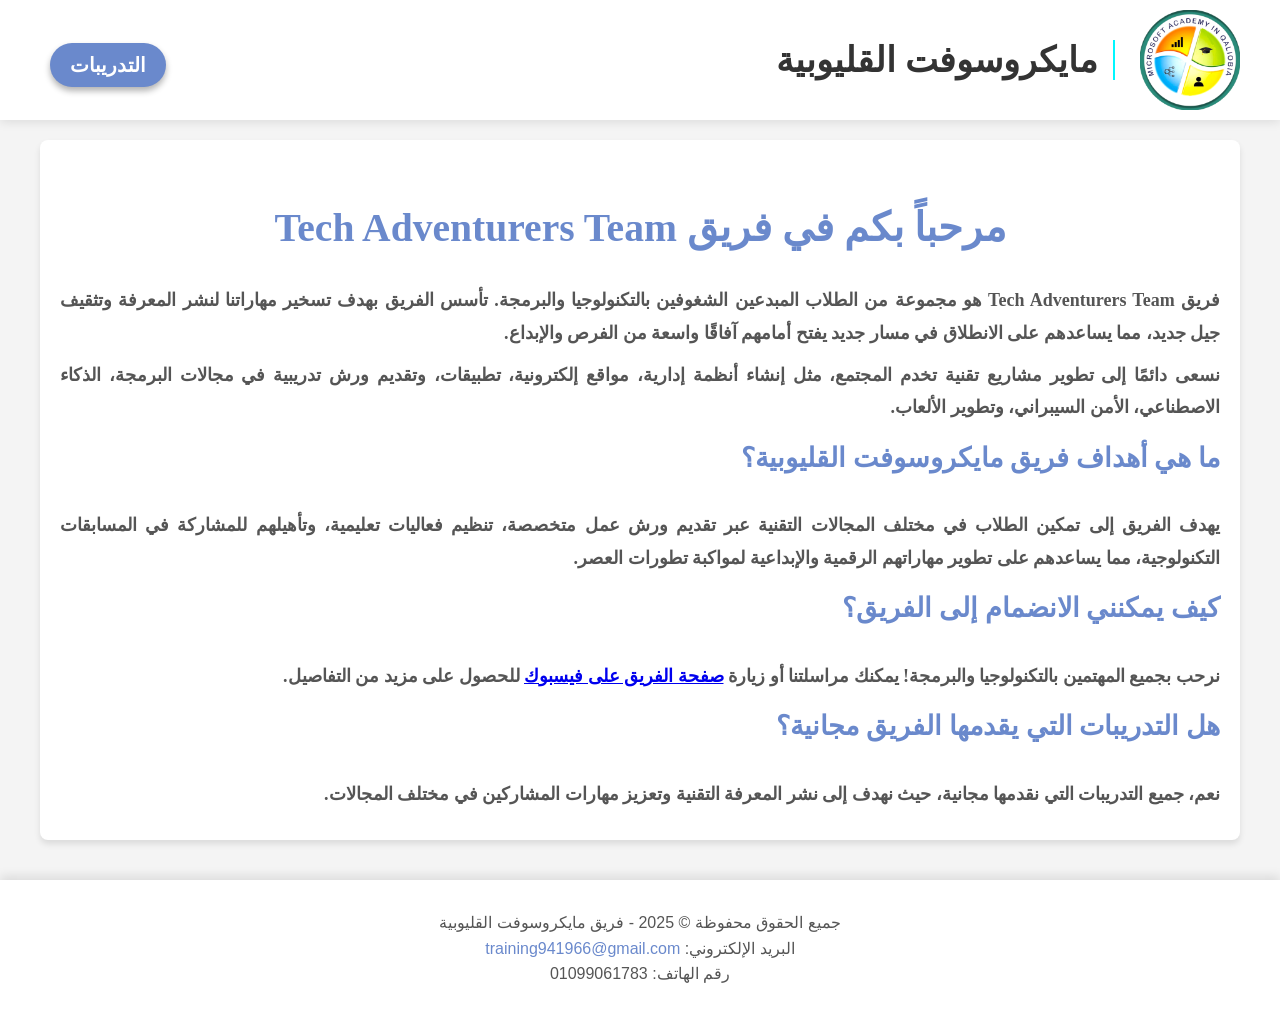
<file: Index.html>
<!DOCTYPE html>
<html lang="ar" dir="rtl">
<head>
    <meta charset="UTF-8">
    <meta name="viewport" content="width=device-width, initial-scale=1.0">
    <title>فريق مايكروسوفت القليوبية</title>
    <link rel="stylesheet" href="about_team.css">
</head>
<body>
    <header>
        <div class="container">
            <nav>
                <div class="logo-title">
                    <img src="logo.png" alt="شعار الفريق">
                    <p>مايكروسوفت القليوبية</p>
                </div>
                <ul>
                    <li><a href="workshop.html">التدريبات</a></li>    
                </ul>
            </nav>
        </div>
    </header>

    <main>
        <section id="about">
            <div class="container">
                <div class="about fade-in">
                    <h2>مرحباً بكم في فريق Tech Adventurers Team</h2>
                    <p>
                        فريق Tech Adventurers Team هو مجموعة من الطلاب المبدعين الشغوفين بالتكنولوجيا والبرمجة. تأسس الفريق بهدف تسخير مهاراتنا لنشر المعرفة وتثقيف جيل جديد، مما يساعدهم على الانطلاق في مسار جديد يفتح أمامهم آفاقًا واسعة من الفرص والإبداع.
                    </p>
                    <p>
                        نسعى دائمًا إلى تطوير مشاريع تقنية تخدم المجتمع، مثل إنشاء أنظمة إدارية، مواقع إلكترونية، تطبيقات، وتقديم ورش تدريبية في مجالات البرمجة، الذكاء الاصطناعي، الأمن السيبراني، وتطوير الألعاب.
                    </p>

                    <div class="faq fade-in">
                        <h3>ما هي أهداف فريق مايكروسوفت القليوبية؟</h3>
                        <p>
                            يهدف الفريق إلى تمكين الطلاب في مختلف المجالات التقنية عبر تقديم ورش عمل متخصصة، تنظيم فعاليات تعليمية، وتأهيلهم للمشاركة في المسابقات التكنولوجية، مما يساعدهم على تطوير مهاراتهم الرقمية والإبداعية لمواكبة تطورات العصر.
                        </p>
                    </div>

                    <div class="faq fade-in">
                        <h3>كيف يمكنني الانضمام إلى الفريق؟</h3>
                        <p>
                            نرحب بجميع المهتمين بالتكنولوجيا والبرمجة! يمكنك مراسلتنا أو زيارة 
                            <a href="https://www.facebook.com/twt.kalyiubia.9/" target="_blank">صفحة الفريق على فيسبوك</a> 
                            للحصول على مزيد من التفاصيل.
                        </p>
                    </div>

                    <div class="faq fade-in">
                        <h3>هل التدريبات التي يقدمها الفريق مجانية؟</h3>
                        <p>
                            نعم، جميع التدريبات التي نقدمها مجانية، حيث نهدف إلى نشر المعرفة التقنية وتعزيز مهارات المشاركين في مختلف المجالات.
                        </p>
                    </div>
                </div>
            </div>
        </section>
    </main>

    <footer>
        <p>جميع الحقوق محفوظة &copy; 2025 - فريق مايكروسوفت القليوبية</p>
        <p>البريد الإلكتروني: <a href="mailto:training941966@gmail.com">training941966@gmail.com</a></p>
        <p>رقم الهاتف: 01099061783</p>
    </footer>

    <script>
        document.addEventListener("DOMContentLoaded", function () {
            const fadeElements = document.querySelectorAll('.fade-in');

            const isInViewport = (element) => {
                const rect = element.getBoundingClientRect();
                return (
                    rect.top >= 0 &&
                    rect.left >= 0 &&
                    rect.bottom <= (window.innerHeight || document.documentElement.clientHeight) &&
                    rect.right <= (window.innerWidth || document.documentElement.clientWidth)
                );
            };

            const handleScroll = () => {
                fadeElements.forEach((element) => {
                    if (isInViewport(element)) {
                        element.classList.add('fade-in-visible');
                    }
                });
            };

            window.addEventListener('scroll', handleScroll);
            handleScroll();
        });
    </script>
</body>
</html>
</file>
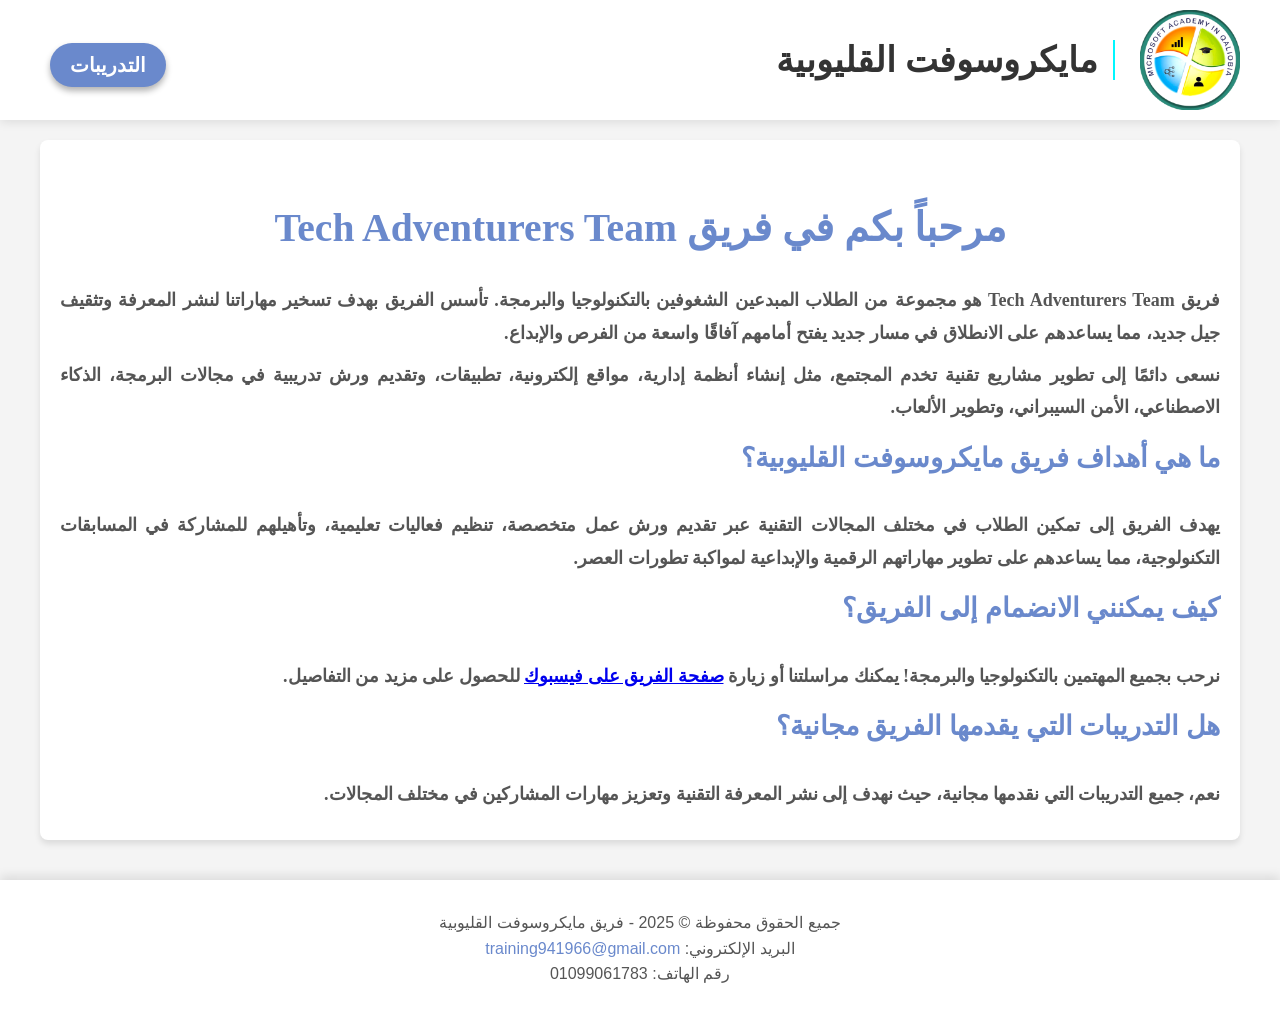
<file: index.html>
<!DOCTYPE html>
<html lang="ar" dir="rtl">
<head>
    <meta charset="UTF-8">
    <meta name="viewport" content="width=device-width, initial-scale=1.0">
    <title>فريق مايكروسوفت القليوبية</title>
    <link rel="stylesheet" href="about_team.css">
</head>
<body>
    <header>
        <div class="container">
            <nav>
                <div class="logo-title">
                    <img src="logo.png" alt="شعار الفريق">
                    <p>مايكروسوفت القليوبية</p>
                </div>
                <ul>
                    <li><a href="workshop.html">التدريبات</a></li>    
                </ul>
            </nav>
        </div>
    </header>

    <main>
        <section id="about">
            <div class="container">
                <div class="about fade-in">
                    <h2>مرحباً بكم في فريق Tech Adventurers Team</h2>
                    <p>
                        فريق Tech Adventurers Team هو مجموعة من الطلاب المبدعين الشغوفين بالتكنولوجيا والبرمجة. تأسس الفريق بهدف تسخير مهاراتنا لنشر المعرفة وتثقيف جيل جديد، مما يساعدهم على الانطلاق في مسار جديد يفتح أمامهم آفاقًا واسعة من الفرص والإبداع.
                    </p>
                    <p>
                        نسعى دائمًا إلى تطوير مشاريع تقنية تخدم المجتمع، مثل إنشاء أنظمة إدارية، مواقع إلكترونية، تطبيقات، وتقديم ورش تدريبية في مجالات البرمجة، الذكاء الاصطناعي، الأمن السيبراني، وتطوير الألعاب.
                    </p>

                    <div class="faq fade-in">
                        <h3>ما هي أهداف فريق مايكروسوفت القليوبية؟</h3>
                        <p>
                            يهدف الفريق إلى تمكين الطلاب في مختلف المجالات التقنية عبر تقديم ورش عمل متخصصة، تنظيم فعاليات تعليمية، وتأهيلهم للمشاركة في المسابقات التكنولوجية، مما يساعدهم على تطوير مهاراتهم الرقمية والإبداعية لمواكبة تطورات العصر.
                        </p>
                    </div>

                    <div class="faq fade-in">
                        <h3>كيف يمكنني الانضمام إلى الفريق؟</h3>
                        <p>
                            نرحب بجميع المهتمين بالتكنولوجيا والبرمجة! يمكنك مراسلتنا أو زيارة 
                            <a href="https://www.facebook.com/twt.kalyiubia.9/" target="_blank">صفحة الفريق على فيسبوك</a> 
                            للحصول على مزيد من التفاصيل.
                        </p>
                    </div>

                    <div class="faq fade-in">
                        <h3>هل التدريبات التي يقدمها الفريق مجانية؟</h3>
                        <p>
                            نعم، جميع التدريبات التي نقدمها مجانية، حيث نهدف إلى نشر المعرفة التقنية وتعزيز مهارات المشاركين في مختلف المجالات.
                        </p>
                    </div>
                </div>
            </div>
        </section>
    </main>

    <footer>
        <p>جميع الحقوق محفوظة &copy; 2025 - فريق مايكروسوفت القليوبية</p>
        <p>البريد الإلكتروني: <a href="mailto:training941966@gmail.com">training941966@gmail.com</a></p>
        <p>رقم الهاتف: 01099061783</p>
    </footer>

    <script>
        document.addEventListener("DOMContentLoaded", function () {
            const fadeElements = document.querySelectorAll('.fade-in');

            const isInViewport = (element) => {
                const rect = element.getBoundingClientRect();
                return (
                    rect.top >= 0 &&
                    rect.left >= 0 &&
                    rect.bottom <= (window.innerHeight || document.documentElement.clientHeight) &&
                    rect.right <= (window.innerWidth || document.documentElement.clientWidth)
                );
            };

            const handleScroll = () => {
                fadeElements.forEach((element) => {
                    if (isInViewport(element)) {
                        element.classList.add('fade-in-visible');
                    }
                });
            };

            window.addEventListener('scroll', handleScroll);
            handleScroll();
        });
    </script>
</body>
</html>
</file>
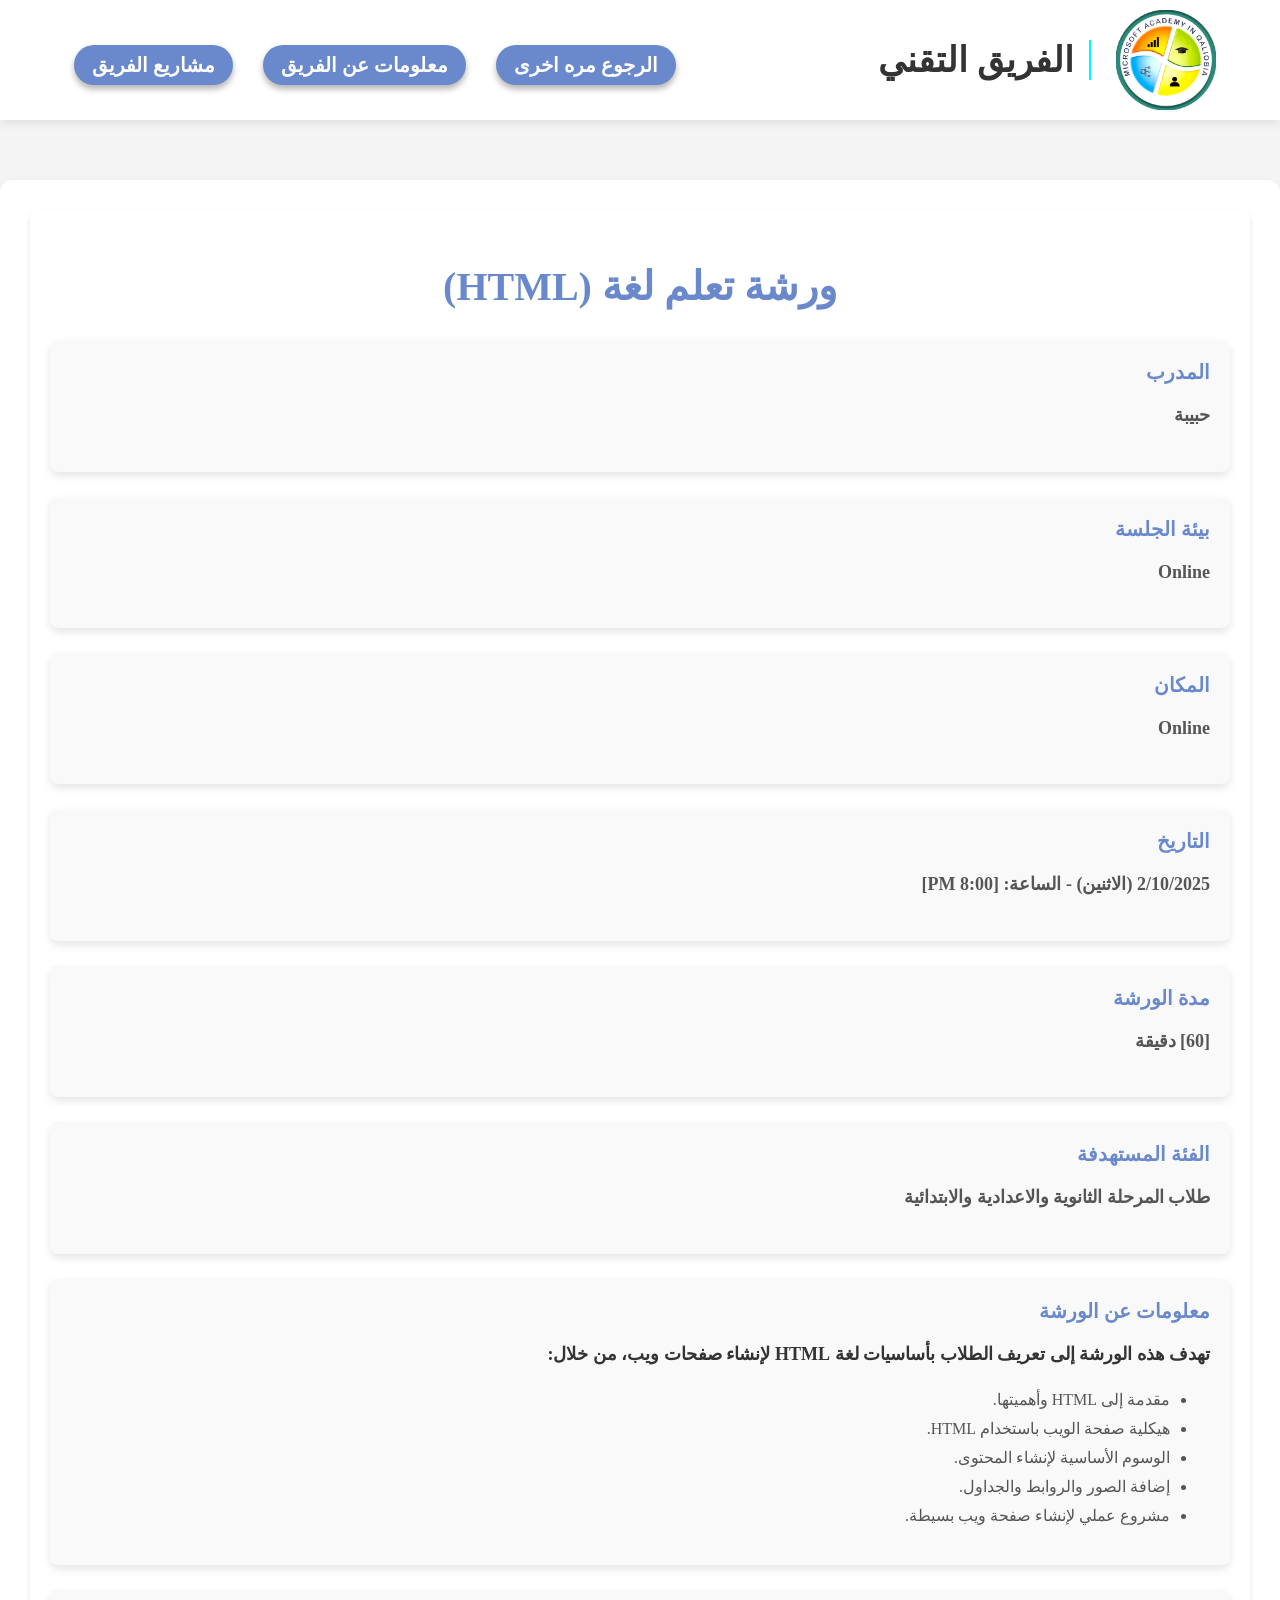
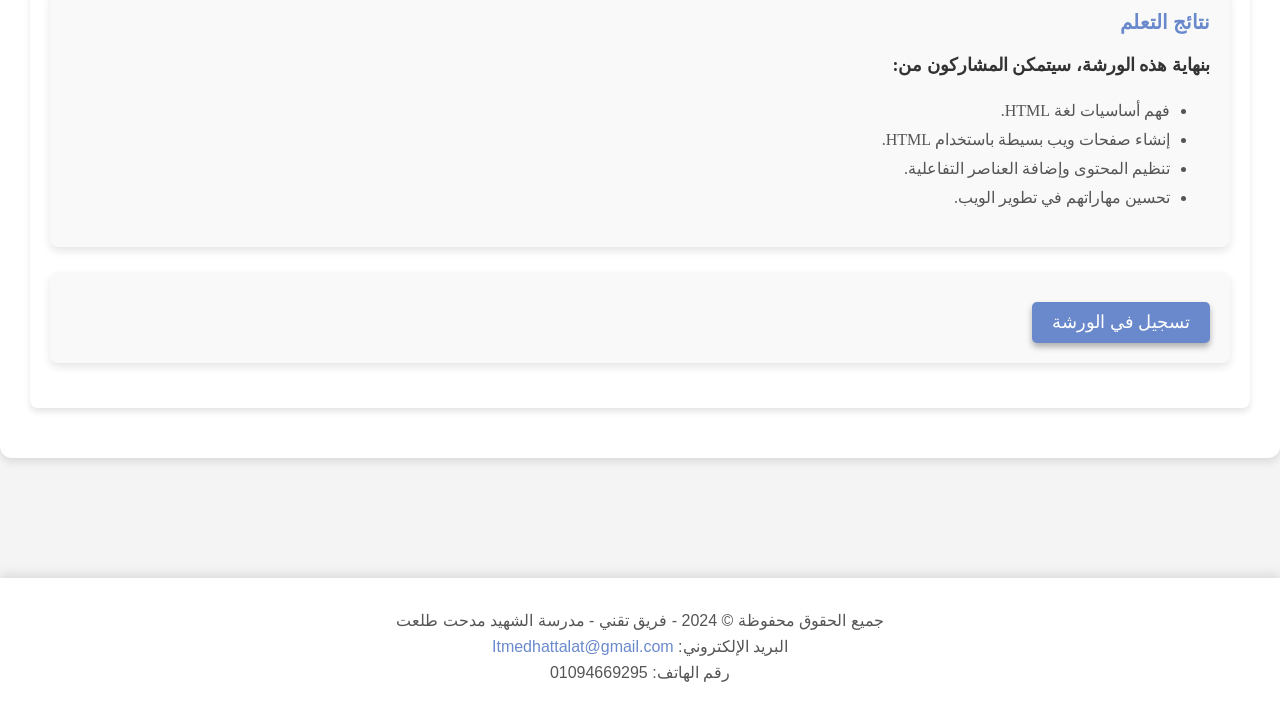
<file: about_5.html>
<!DOCTYPE html>
<html lang="ar" dir="rtl">
<head>
    <meta charset="UTF-8">
    <meta name="viewport" content="width=device-width, initial-scale=1.0">
    <title>ورشة الذكاء الاصطناعي - مدرسة الشهيد مدحت طلعت</title>
    <link rel="stylesheet" href="about_workshop.css">
</head>
<body>
<!-- header -->
<header>
    <div class="container">
        <nav>
            <div class="logo-title">
                <img src="logo.png" alt="logo">
                <p>الفريق التقني</p>
            </div>
            <ul>
                <li><a href="https://itmedhat.github.io/team/index.html">الرجوع مره اخرى</a></li>
                <li><a href="about_team.html">معلومات عن الفريق</a></li>
                <li><a href="team_projects.html">مشاريع الفريق</a></li>
            </ul>
        </nav>
    </div>
</header>

    <!-- Main Content -->
  <main>
    <!-- Section: HTML Workshop Details -->
    <section id="workshops">
        <div class="workshop">
            <h2>ورشة تعلم لغة (HTML)</h2>
            
            <!-- Trainer Information -->
            <div class="workshop-info">
                <h3>المدرب</h3>
                <p>حبيبة</p>
            </div>

            <!-- Session Environment -->
            <div class="workshop-info">
                <h3>بيئة الجلسة</h3>
                <p>Online</p>
            </div>

            <!-- Location -->
            <div class="workshop-info">
                <h3>المكان</h3>
                <p>Online</p>
            </div>

            <!-- Date -->
            <div class="workshop-info">
                <h3>التاريخ</h3>
                <p>2/10/2025 (الاثنين) - الساعة: [8:00 PM]</p>
            </div>

            <div class="workshop-info">
                <h3>مدة الورشة</h3>
                <p>[60] دقيقة</p>
            </div>

            <!-- Target Audience -->
            <div class="workshop-info">
                <h3>الفئة المستهدفة</h3>
                <p>طلاب المرحلة الثانوية والاعدادية والابتدائية</p>
            </div>

            <!-- Workshop Description -->
            <div class="workshop-info">
                <h3>معلومات عن الورشة</h3>
                <p>
                    <strong>تهدف هذه الورشة إلى تعريف الطلاب بأساسيات لغة HTML لإنشاء صفحات ويب، من خلال:</strong>
                    <ul>
                        <li>مقدمة إلى HTML وأهميتها.</li>
                        <li>هيكلية صفحة الويب باستخدام HTML.</li>
                        <li>الوسوم الأساسية لإنشاء المحتوى.</li>
                        <li>إضافة الصور والروابط والجداول.</li>
                        <li>مشروع عملي لإنشاء صفحة ويب بسيطة.</li>
                    </ul>
                </p>
            </div>

            <!-- Learning Outcomes -->
            <div class="workshop-info">
                <h3>نتائج التعلم</h3>
                <p>
                    <strong>بنهاية هذه الورشة، سيتمكن المشاركون من:</strong>
                    <ul>
                        <li>فهم أساسيات لغة HTML.</li>
                        <li>إنشاء صفحات ويب بسيطة باستخدام HTML.</li>
                        <li>تنظيم المحتوى وإضافة العناصر التفاعلية.</li>
                        <li>تحسين مهاراتهم في تطوير الويب.</li>
                    </ul>
                </p>
            </div>

            <!-- Registration Button -->
            <div class="workshop-info">
                    <a href="https://forms.gle/NKEgLzwaogyEU4257" class="btn">تسجيل في الورشة</a>
            </div>
        </div>
    </section>
</main>

    <!-- Footer -->
<footer>
        <p>جميع الحقوق محفوظة &copy; 2024 - فريق تقني - مدرسة الشهيد مدحت طلعت</p>
        <p>البريد الإلكتروني: <a href="mailto:Itmedhattalat@gmail.com">Itmedhattalat@gmail.com</a></p>
        <p>رقم الهاتف: 01094669295</p>
</footer>
        <script>
                document.addEventListener('DOMContentLoaded', function () {
            const hamburger = document.querySelector('.hamburger');
            const navUl = document.querySelector('nav ul');

            hamburger.addEventListener('click', function () {
                navUl.classList.toggle('active');
            });
        });

        document.addEventListener("DOMContentLoaded", function () {
    // Select all elements with the class 'fade-in'
    const fadeElements = document.querySelectorAll('.fade-in');

    // Function to check if an element is in the viewport
    const isInViewport = (element) => {
        const rect = element.getBoundingClientRect();
        return (
            rect.top >= 0 &&
            rect.left >= 0 &&
            rect.bottom <= (window.innerHeight || document.documentElement.clientHeight) &&
            rect.right <= (window.innerWidth || document.documentElement.clientWidth)
        );
    };

            // Function to handle scroll events
            const handleScroll = () => {
                fadeElements.forEach((element) => {
                    if (isInViewport(element)) {
                        element.classList.add('fade-in-visible');
                    }
                });
            };

            // Add scroll event listener
            window.addEventListener('scroll', handleScroll);

            // Trigger the check on page load
            handleScroll();
        });
    </script>
</body>
</html>
</file>
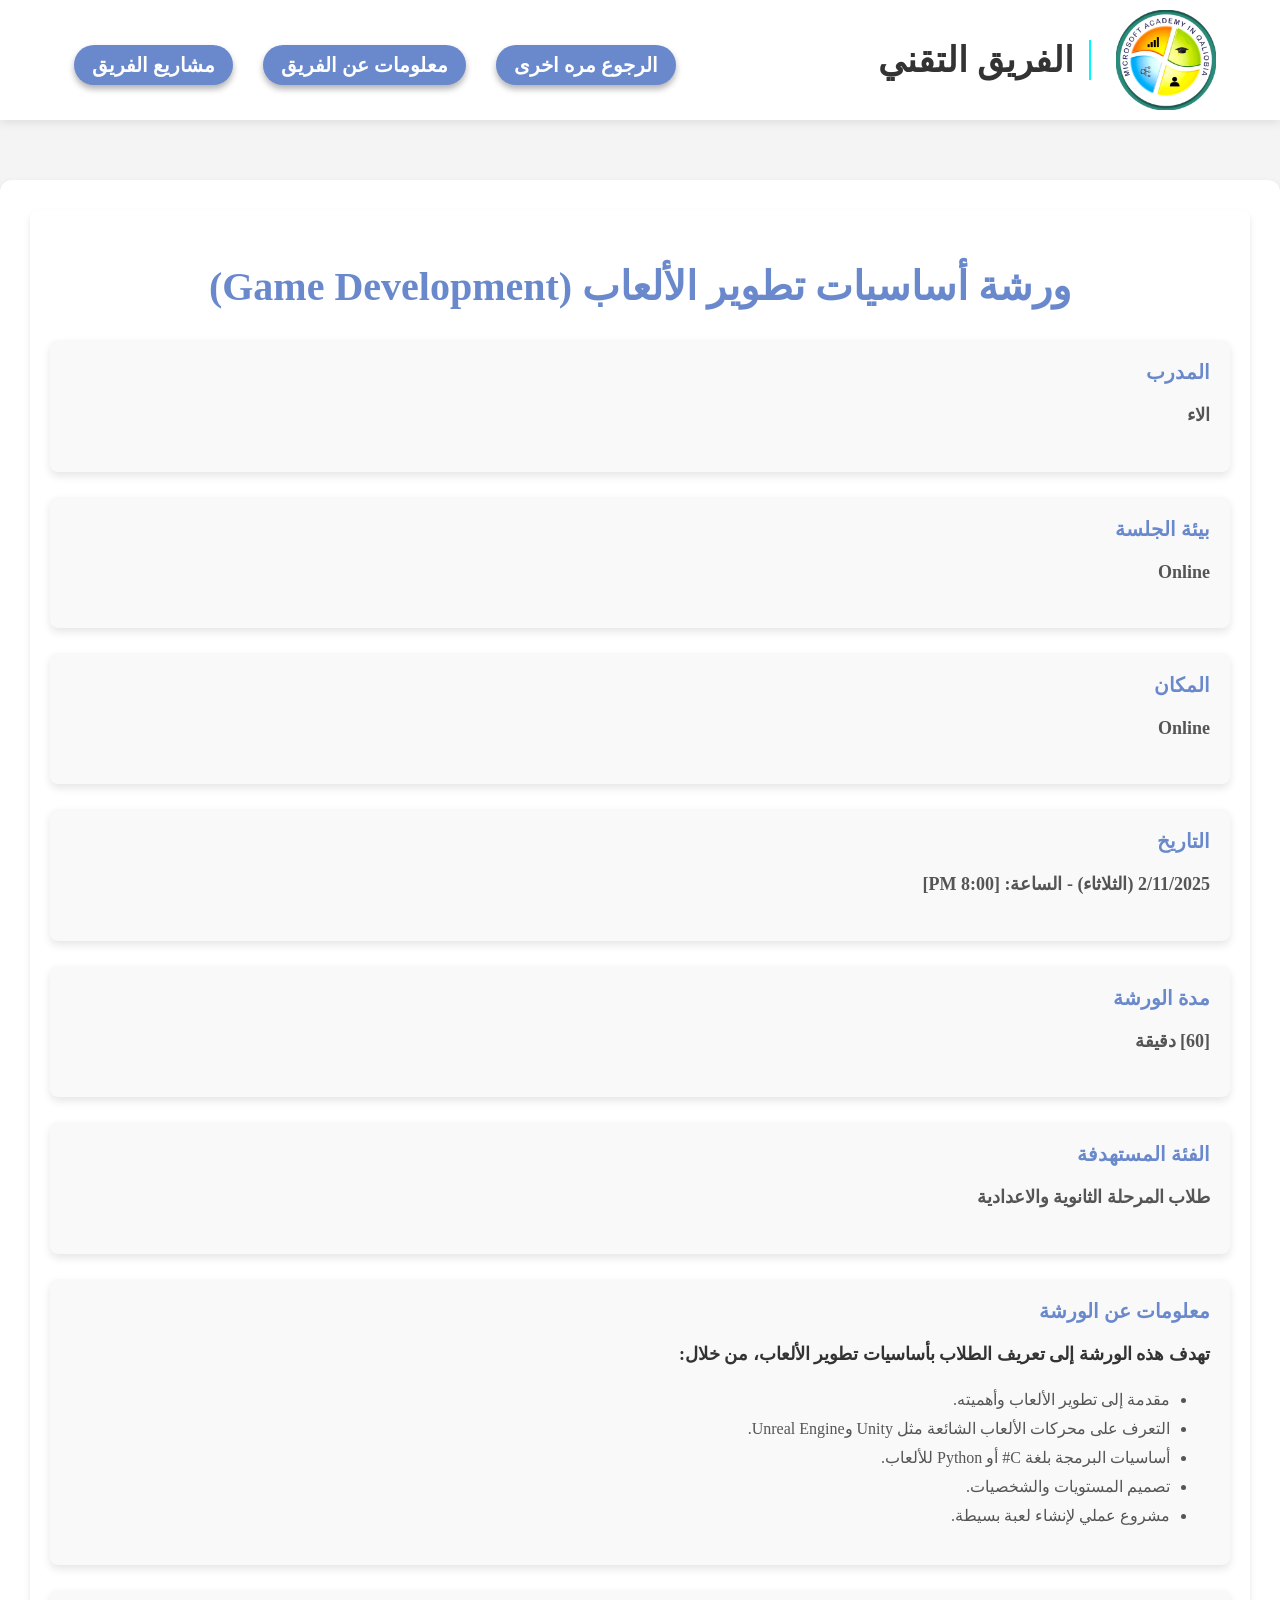
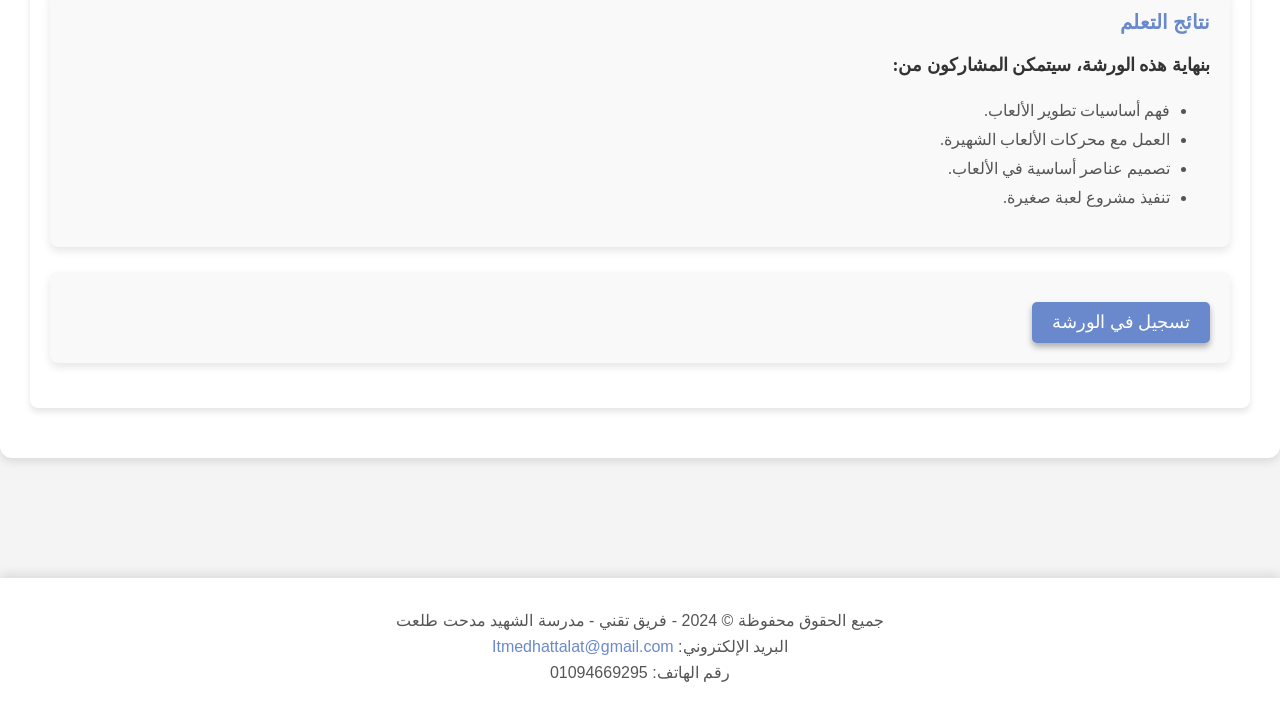
<file: about_6.html>
<!DOCTYPE html>
<html lang="ar" dir="rtl">
<head>
    <meta charset="UTF-8">
    <meta name="viewport" content="width=device-width, initial-scale=1.0">
    <title>ورشة الذكاء الاصطناعي - مدرسة الشهيد مدحت طلعت</title>
    <link rel="stylesheet" href="about_workshop.css">
</head>
<body>
<!-- header -->
<header>
    <div class="container">
        <nav>
            <div class="logo-title">
                <img src="logo.png" alt="logo">
                <p>الفريق التقني</p>
            </div>
            <ul>
                <li><a href="https://itmedhat.github.io/team/index.html">الرجوع مره اخرى</a></li>
                <li><a href="about_team.html">معلومات عن الفريق</a></li>
                <li><a href="team_projects.html">مشاريع الفريق</a></li>
            </ul>
        </nav>
    </div>
</header>

    <!-- Main Content -->
<main>
    <!-- Section: Game Development Workshop Details -->
    <section id="workshops">
        <div class="workshop">
            <h2>ورشة أساسيات تطوير الألعاب (Game Development)</h2>
            
            <!-- Trainer Information -->
            <div class="workshop-info">
                <h3>المدرب</h3>
                <p>الاء</p>
            </div>

            <!-- Session Environment -->
            <div class="workshop-info">
                <h3>بيئة الجلسة</h3>
                <p>Online</p>
            </div>

            <!-- Location -->
            <div class="workshop-info">
                <h3>المكان</h3>
                <p>Online</p>
            </div>

            <!-- Date -->
            <div class="workshop-info">
                <h3>التاريخ</h3>
                <p>2/11/2025 (الثلاثاء) - الساعة: [8:00 PM]</p>
            </div>

            <div class="workshop-info">
                <h3>مدة الورشة</h3>
                <p>[60] دقيقة</p>
            </div>

            <!-- Target Audience -->
            <div class="workshop-info">
                <h3>الفئة المستهدفة</h3>
                <p>طلاب المرحلة الثانوية والاعدادية</p>
            </div>

            <!-- Workshop Description -->
            <div class="workshop-info">
                <h3>معلومات عن الورشة</h3>
                <p>
                    <strong>تهدف هذه الورشة إلى تعريف الطلاب بأساسيات تطوير الألعاب، من خلال:</strong>
                    <ul>
                        <li>مقدمة إلى تطوير الألعاب وأهميته.</li>
                        <li>التعرف على محركات الألعاب الشائعة مثل Unity وUnreal Engine.</li>
                        <li>أساسيات البرمجة بلغة C# أو Python للألعاب.</li>
                        <li>تصميم المستويات والشخصيات.</li>
                        <li>مشروع عملي لإنشاء لعبة بسيطة.</li>
                    </ul>
                </p>
            </div>

            <!-- Learning Outcomes -->
            <div class="workshop-info">
                <h3>نتائج التعلم</h3>
                <p>
                    <strong>بنهاية هذه الورشة، سيتمكن المشاركون من:</strong>
                    <ul>
                        <li>فهم أساسيات تطوير الألعاب.</li>
                        <li>العمل مع محركات الألعاب الشهيرة.</li>
                        <li>تصميم عناصر أساسية في الألعاب.</li>
                        <li>تنفيذ مشروع لعبة صغيرة.</li>
                    </ul>
                </p>
            </div>

            <!-- Registration Button -->
            <div class="workshop-info">
                    <a href="https://forms.gle/eDWVGt9xHqPcZXEZ9" class="btn">تسجيل في الورشة</a>
            </div>
        </div>
    </section>
</main>


    <!-- Footer -->
<footer>
        <p>جميع الحقوق محفوظة &copy; 2024 - فريق تقني - مدرسة الشهيد مدحت طلعت</p>
        <p>البريد الإلكتروني: <a href="mailto:Itmedhattalat@gmail.com">Itmedhattalat@gmail.com</a></p>
        <p>رقم الهاتف: 01094669295</p>
</footer>
        <script>
                document.addEventListener('DOMContentLoaded', function () {
            const hamburger = document.querySelector('.hamburger');
            const navUl = document.querySelector('nav ul');

            hamburger.addEventListener('click', function () {
                navUl.classList.toggle('active');
            });
        });

        document.addEventListener("DOMContentLoaded", function () {
    // Select all elements with the class 'fade-in'
    const fadeElements = document.querySelectorAll('.fade-in');

    // Function to check if an element is in the viewport
    const isInViewport = (element) => {
        const rect = element.getBoundingClientRect();
        return (
            rect.top >= 0 &&
            rect.left >= 0 &&
            rect.bottom <= (window.innerHeight || document.documentElement.clientHeight) &&
            rect.right <= (window.innerWidth || document.documentElement.clientWidth)
        );
    };

            // Function to handle scroll events
            const handleScroll = () => {
                fadeElements.forEach((element) => {
                    if (isInViewport(element)) {
                        element.classList.add('fade-in-visible');
                    }
                });
            };

            // Add scroll event listener
            window.addEventListener('scroll', handleScroll);

            // Trigger the check on page load
            handleScroll();
        });
    </script>
</body>
</html>
</file>
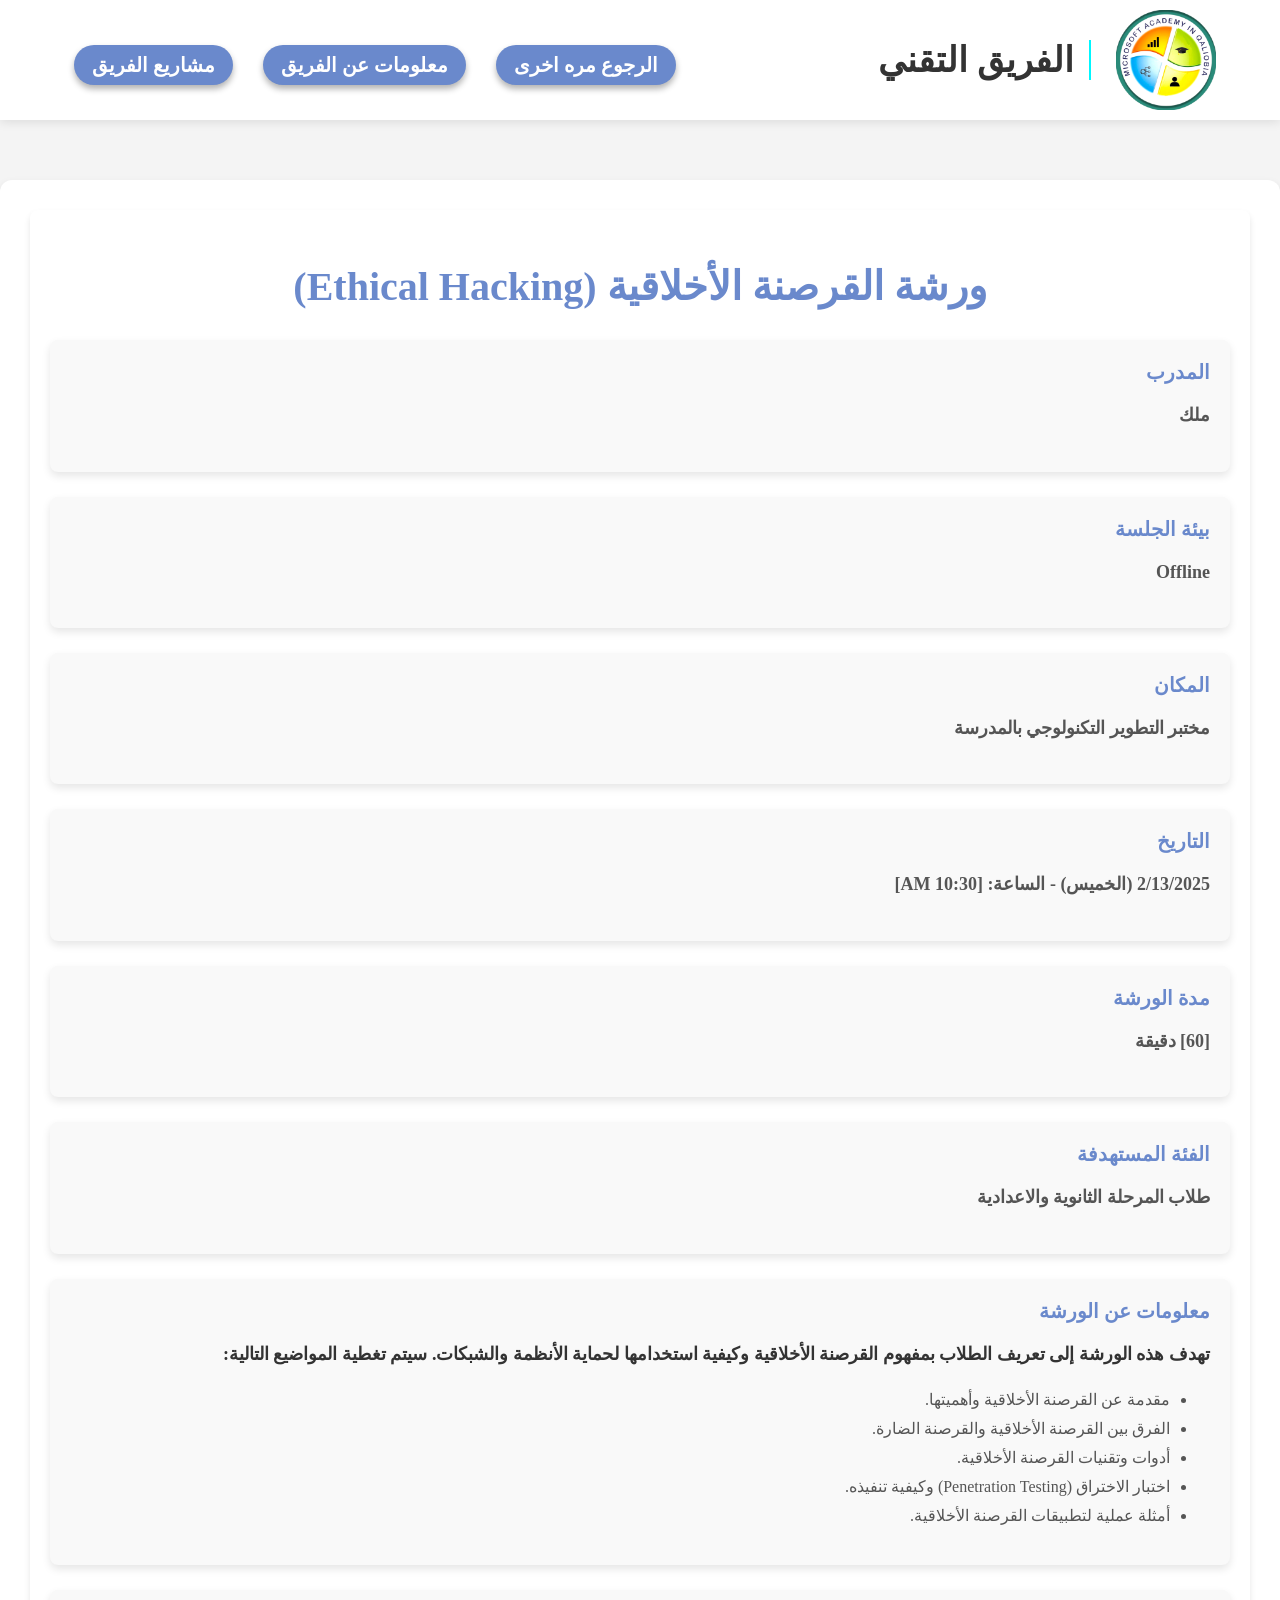
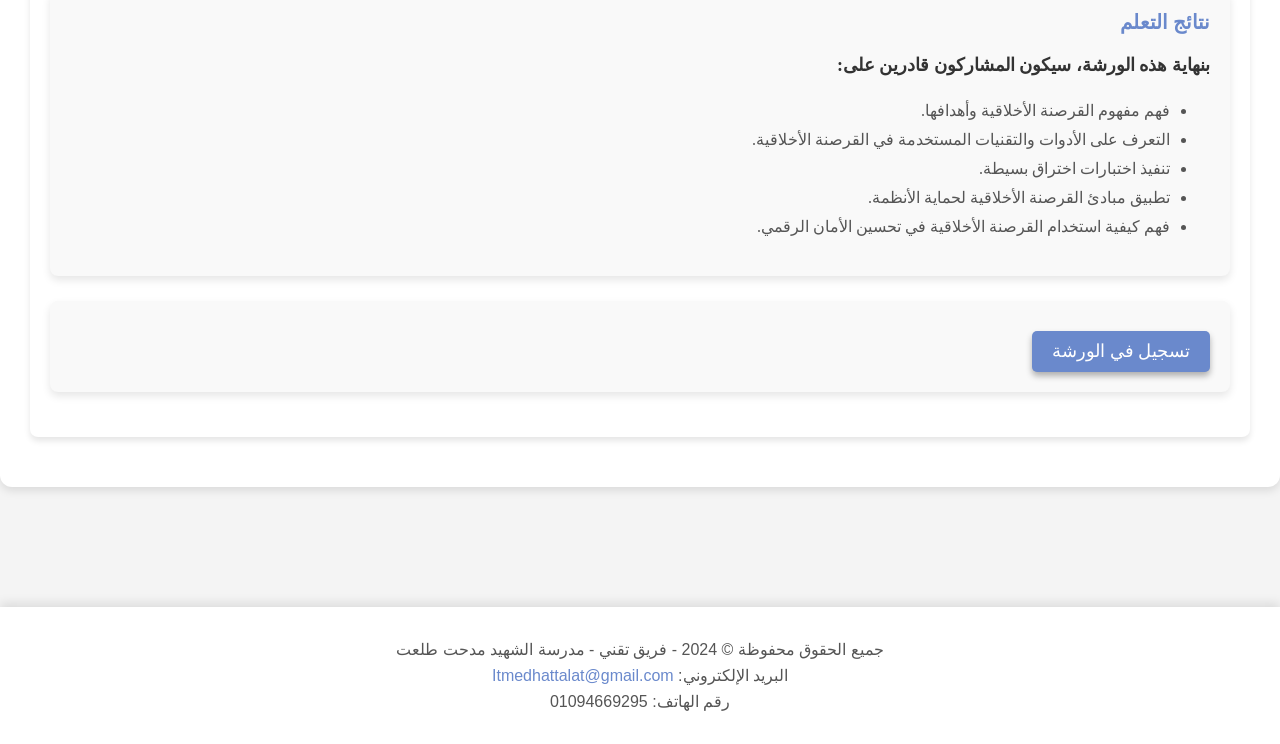
<file: about_8.html>
<!DOCTYPE html>
<html lang="ar" dir="rtl">
<head>
    <meta charset="UTF-8">
    <meta name="viewport" content="width=device-width, initial-scale=1.0">
    <title>ورشة الذكاء الاصطناعي - مدرسة الشهيد مدحت طلعت</title>
    <link rel="stylesheet" href="about_workshop.css">
</head>
<body>
<!-- header -->
<header>
    <div class="container">
        <nav>
            <div class="logo-title">
                <img src="logo.png" alt="logo">
                <p>الفريق التقني</p>
            </div>
            <ul>
                <li><a href="https://itmedhat.github.io/team/index.html">الرجوع مره اخرى</a></li>
                <li><a href="about_team.html">معلومات عن الفريق</a></li>
                <li><a href="team_projects.html">مشاريع الفريق</a></li>
            </ul>
        </nav>
    </div>
</header>

    <!-- Main Content -->
<main>
    <!-- Section: Ethical Hacking Workshop Details -->
    <section id="workshops">
        <div class="workshop">
            <h2>ورشة القرصنة الأخلاقية (Ethical Hacking)</h2>
            
            <!-- Trainer Information -->
            <div class="workshop-info">
                <h3>المدرب</h3>
                <p>ملك</p>
            </div>

            <!-- Workshop Environment -->
            <div class="workshop-info">
                <h3>بيئة الجلسة</h3>
                <p>Offline</p>
            </div>

            <!-- Location -->
            <div class="workshop-info">
                <h3>المكان</h3>
                <p>مختبر التطوير التكنولوجي بالمدرسة</p>
            </div>

            <!-- Date and Duration -->
            <div class="workshop-info">
                <h3>التاريخ</h3>
                <p>2/13/2025 (الخميس) - الساعة: [10:30 AM]</p>
            </div>

            <div class="workshop-info">
                <h3>مدة الورشة</h3>
                <p>[60] دقيقة</p>
            </div>

            <!-- Target Audience -->
            <div class="workshop-info">
                <h3>الفئة المستهدفة</h3>
                <p>طلاب المرحلة الثانوية والاعدادية</p>
            </div>

            <!-- Workshop Description -->
            <div class="workshop-info">
                <h3>معلومات عن الورشة</h3>
                <p>
                    <strong>تهدف هذه الورشة إلى تعريف الطلاب بمفهوم القرصنة الأخلاقية وكيفية استخدامها لحماية الأنظمة والشبكات. سيتم تغطية المواضيع التالية:</strong>
                    <ul>
                        <li>مقدمة عن القرصنة الأخلاقية وأهميتها.</li>
                        <li>الفرق بين القرصنة الأخلاقية والقرصنة الضارة.</li>
                        <li>أدوات وتقنيات القرصنة الأخلاقية.</li>
                        <li>اختبار الاختراق (Penetration Testing) وكيفية تنفيذه.</li>
                        <li>أمثلة عملية لتطبيقات القرصنة الأخلاقية.</li>
                    </ul>
                </p>
            </div>

            <!-- Learning Outcomes -->
            <div class="workshop-info">
                <h3>نتائج التعلم</h3>
                <p>
                    <strong>بنهاية هذه الورشة، سيكون المشاركون قادرين على:</strong>
                    <ul>
                        <li>فهم مفهوم القرصنة الأخلاقية وأهدافها.</li>
                        <li>التعرف على الأدوات والتقنيات المستخدمة في القرصنة الأخلاقية.</li>
                        <li>تنفيذ اختبارات اختراق بسيطة.</li>
                        <li>تطبيق مبادئ القرصنة الأخلاقية لحماية الأنظمة.</li>
                        <li>فهم كيفية استخدام القرصنة الأخلاقية في تحسين الأمان الرقمي.</li>
                    </ul>
                </p>
            </div>

            <!-- Registration Button -->
            <div class="workshop-info">
                <a href="https://forms.gle/qFsce2dQZeTGw2zS7" class="btn">تسجيل في الورشة</a>
            </div>
        </div>
    </section>
</main>

    <!-- Footer -->
<footer>
        <p>جميع الحقوق محفوظة &copy; 2024 - فريق تقني - مدرسة الشهيد مدحت طلعت</p>
        <p>البريد الإلكتروني: <a href="mailto:Itmedhattalat@gmail.com">Itmedhattalat@gmail.com</a></p>
        <p>رقم الهاتف: 01094669295</p>
</footer>
        <script>
                document.addEventListener('DOMContentLoaded', function () {
            const hamburger = document.querySelector('.hamburger');
            const navUl = document.querySelector('nav ul');

            hamburger.addEventListener('click', function () {
                navUl.classList.toggle('active');
            });
        });

        document.addEventListener("DOMContentLoaded", function () {
    // Select all elements with the class 'fade-in'
    const fadeElements = document.querySelectorAll('.fade-in');

    // Function to check if an element is in the viewport
    const isInViewport = (element) => {
        const rect = element.getBoundingClientRect();
        return (
            rect.top >= 0 &&
            rect.left >= 0 &&
            rect.bottom <= (window.innerHeight || document.documentElement.clientHeight) &&
            rect.right <= (window.innerWidth || document.documentElement.clientWidth)
        );
    };

            // Function to handle scroll events
            const handleScroll = () => {
                fadeElements.forEach((element) => {
                    if (isInViewport(element)) {
                        element.classList.add('fade-in-visible');
                    }
                });
            };

            // Add scroll event listener
            window.addEventListener('scroll', handleScroll);

            // Trigger the check on page load
            handleScroll();
        });
    </script>
</body>
</html>
</file>
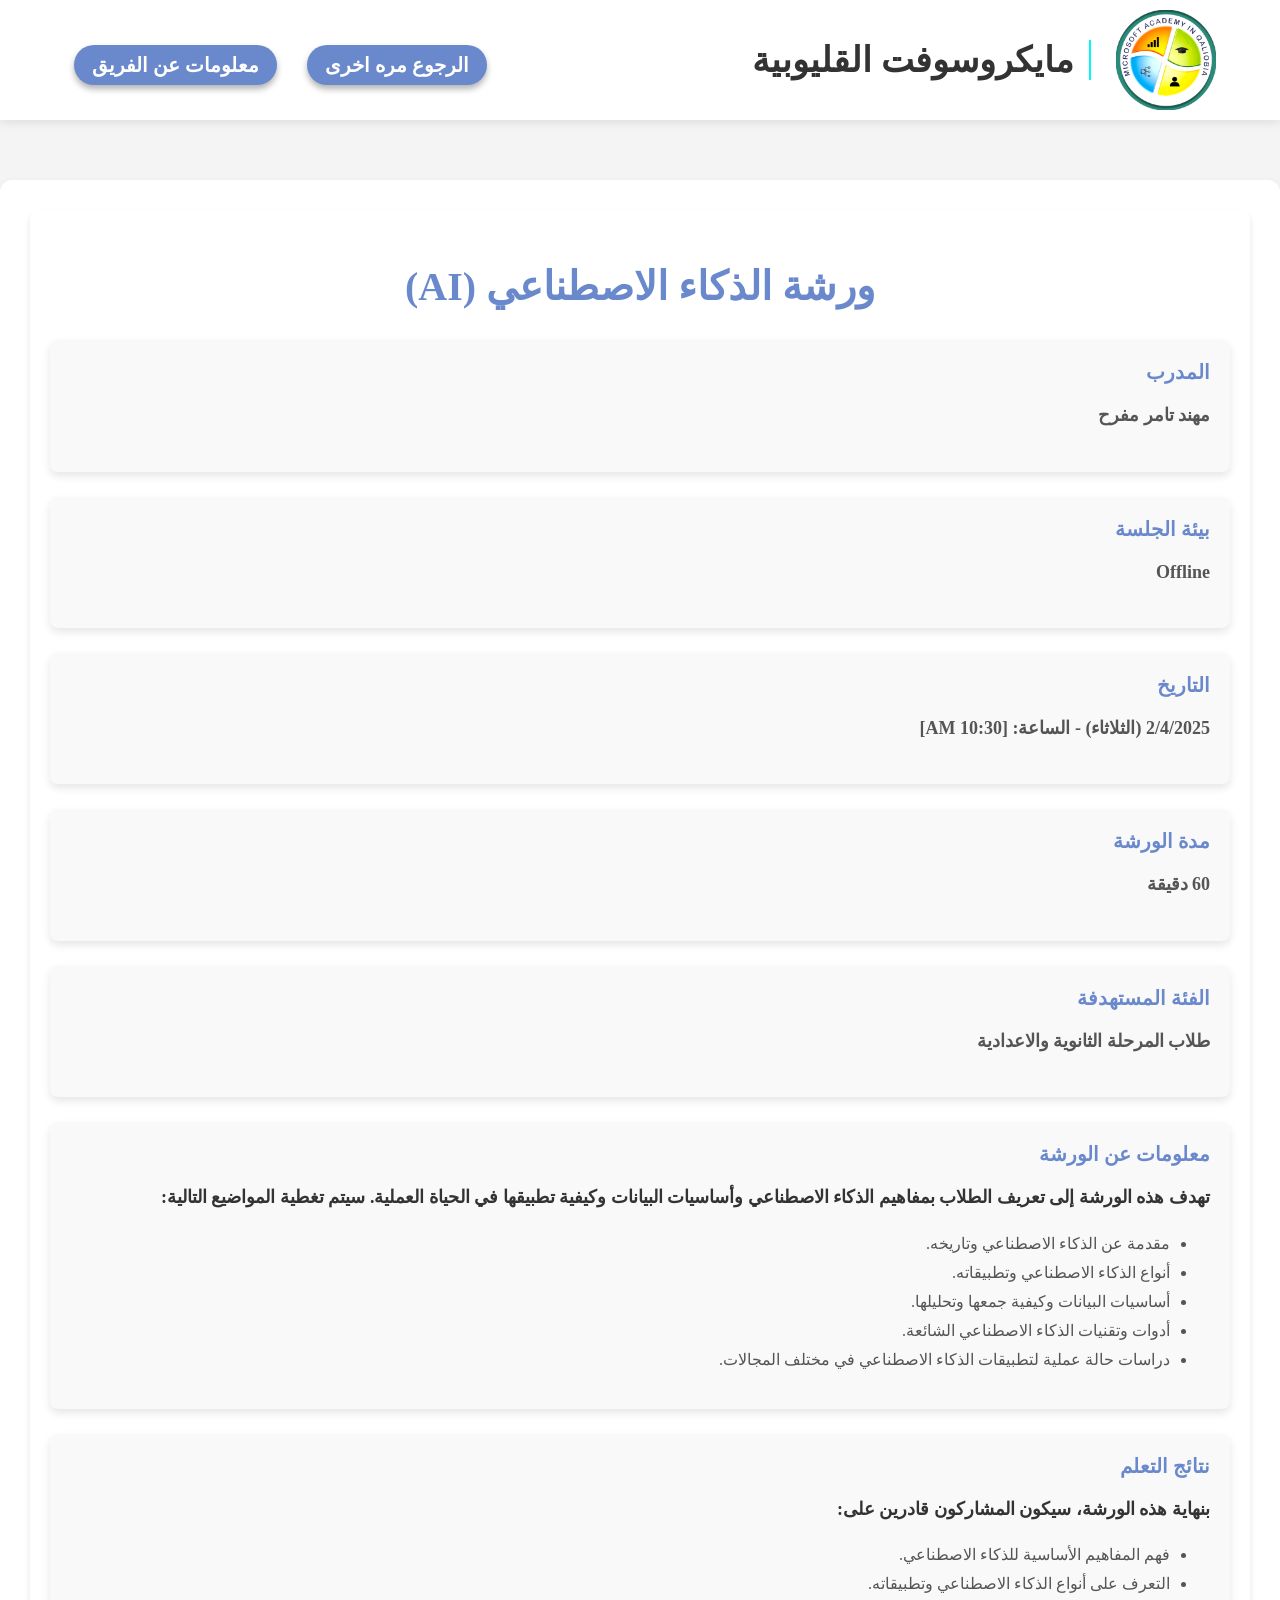
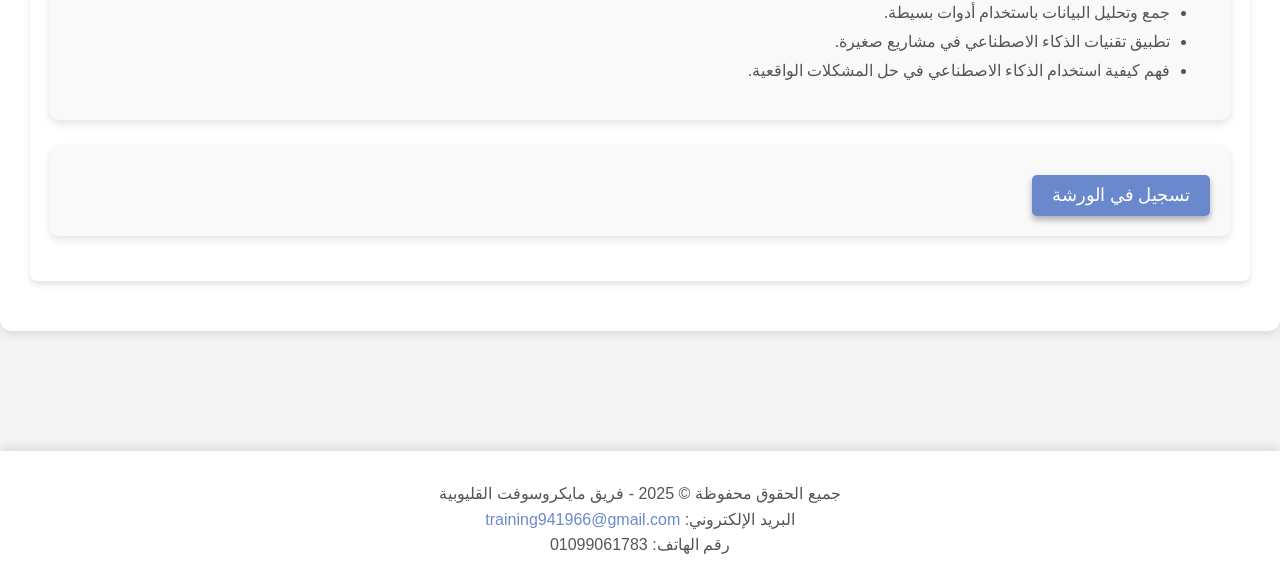
<file: about_ai_2.html>
<!DOCTYPE html>
<html lang="ar" dir="rtl">
<head>
    <meta charset="UTF-8">
    <meta name="viewport" content="width=device-width, initial-scale=1.0">
    <title>ورشة الذكاء الاصطناعي</title>
    <link rel="stylesheet" href="about_workshop.css">
</head>
<body>
<!-- header -->
<header>
    <div class="container">
        <nav>
            <div class="logo-title">
                <img src="logo.png" alt="logo">
                <p>مايكروسوفت القليوبية </p>
            </div>
            <ul>
                <li><a href="https://itmedhat.github.io/team/index.html">الرجوع مره اخرى</a></li>
                <li><a href="about_team.html">معلومات عن الفريق</a></li>
    <!--        <li><a href="team_projects.html">مشاريع الفريق</a></li>       -->
            </ul>
        </nav>
    </div>
</header>

    <!-- Main Content -->
<main>
    <!-- Section: AI Workshop Details -->
    <section id="workshops">
        <div class="workshop">
            <h2>ورشة الذكاء الاصطناعي (AI)</h2>

            <!-- Trainer Information -->
            <div class="workshop-info">
                <h3>المدرب</h3>
                <p>مهند تامر مفرح</p>
            </div>

            <!-- Workshop Environment -->
            <div class="workshop-info">
                <h3>بيئة الجلسة</h3>
                <p>Offline</p>
            </div>

            

            <!-- Date and Duration -->
            <div class="workshop-info">
                <h3>التاريخ</h3>
                <p>2/4/2025 (الثلاثاء) - الساعة: [10:30 AM]</p>
            </div>

            <div class="workshop-info">
                <h3>مدة الورشة</h3>
                <p>60 دقيقة</p>
            </div>

            <!-- Target Audience -->
            <div class="workshop-info">
                <h3>الفئة المستهدفة</h3>
                <p>طلاب المرحلة الثانوية والاعدادية</p>
            </div>

            <!-- Workshop Description -->
            <div class="workshop-info">
                <h3>معلومات عن الورشة</h3>
                <p>
                    <strong>تهدف هذه الورشة إلى تعريف الطلاب بمفاهيم الذكاء الاصطناعي وأساسيات البيانات وكيفية تطبيقها في الحياة العملية. سيتم تغطية المواضيع التالية:</strong>
                    <ul>
                        <li>مقدمة عن الذكاء الاصطناعي وتاريخه.</li>
                        <li>أنواع الذكاء الاصطناعي وتطبيقاته.</li>
                        <li>أساسيات البيانات وكيفية جمعها وتحليلها.</li>
                        <li>أدوات وتقنيات الذكاء الاصطناعي الشائعة.</li>
                        <li>دراسات حالة عملية لتطبيقات الذكاء الاصطناعي في مختلف المجالات.</li>
                    </ul>
                </p>
            </div>

            <!-- Learning Outcomes -->
            <div class="workshop-info">
                <h3>نتائج التعلم</h3>
                <p>
                    <strong>بنهاية هذه الورشة، سيكون المشاركون قادرين على:</strong>
                    <ul>
                        <li>فهم المفاهيم الأساسية للذكاء الاصطناعي.</li>
                        <li>التعرف على أنواع الذكاء الاصطناعي وتطبيقاته.</li>
                        <li>جمع وتحليل البيانات باستخدام أدوات بسيطة.</li>
                        <li>تطبيق تقنيات الذكاء الاصطناعي في مشاريع صغيرة.</li>
                        <li>فهم كيفية استخدام الذكاء الاصطناعي في حل المشكلات الواقعية.</li>
                    </ul>
                </p>
            </div>

            <!-- Registration Button -->
            <div class="workshop-info">
                    <a href="https://forms.gle/xkeWTtamwi8ruK2N6 " class="btn">تسجيل في الورشة</a>
            </div>
        </div>
    </section>
</main>

    <!-- Footer -->
    <footer>
        <div class="container">
          <p>جميع الحقوق محفوظة &copy; 2025 - فريق مايكروسوفت القليوبية</p>
          <p>البريد الإلكتروني: <a href="mailto:training941966@gmail.com">training941966@gmail.com</a></p>
          <p>رقم الهاتف: 01099061783</p>
        </div>
      </footer>
        <script>
                document.addEventListener('DOMContentLoaded', function () {
            const hamburger = document.querySelector('.hamburger');
            const navUl = document.querySelector('nav ul');

            hamburger.addEventListener('click', function () {
                navUl.classList.toggle('active');
            });
        });

        document.addEventListener("DOMContentLoaded", function () {
    // Select all elements with the class 'fade-in'
    const fadeElements = document.querySelectorAll('.fade-in');

    // Function to check if an element is in the viewport
    const isInViewport = (element) => {
        const rect = element.getBoundingClientRect();
        return (
            rect.top >= 0 &&
            rect.left >= 0 &&
            rect.bottom <= (window.innerHeight || document.documentElement.clientHeight) &&
            rect.right <= (window.innerWidth || document.documentElement.clientWidth)
        );
    };

            // Function to handle scroll events
            const handleScroll = () => {
                fadeElements.forEach((element) => {
                    if (isInViewport(element)) {
                        element.classList.add('fade-in-visible');
                    }
                });
            };

            // Add scroll event listener
            window.addEventListener('scroll', handleScroll);

            // Trigger the check on page load
            handleScroll();
        });
    </script>
</body>
</html>
</file>
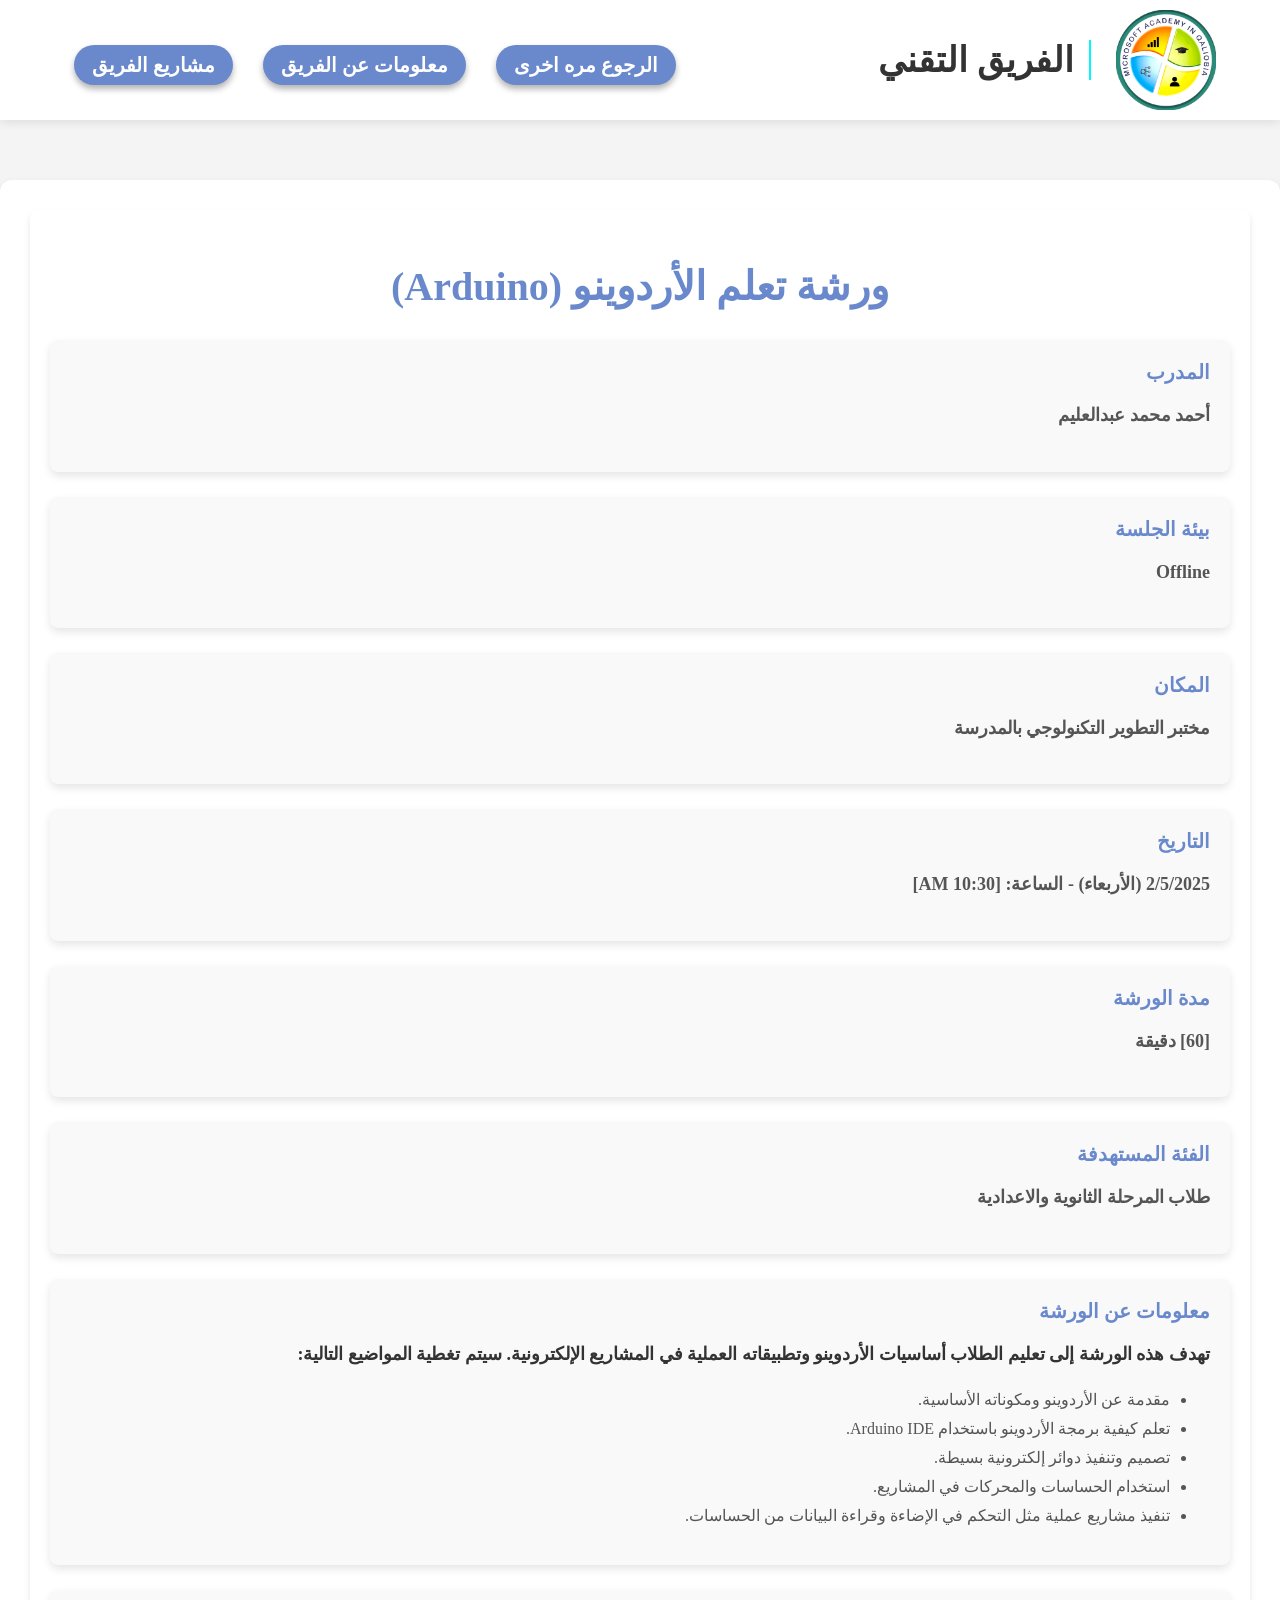
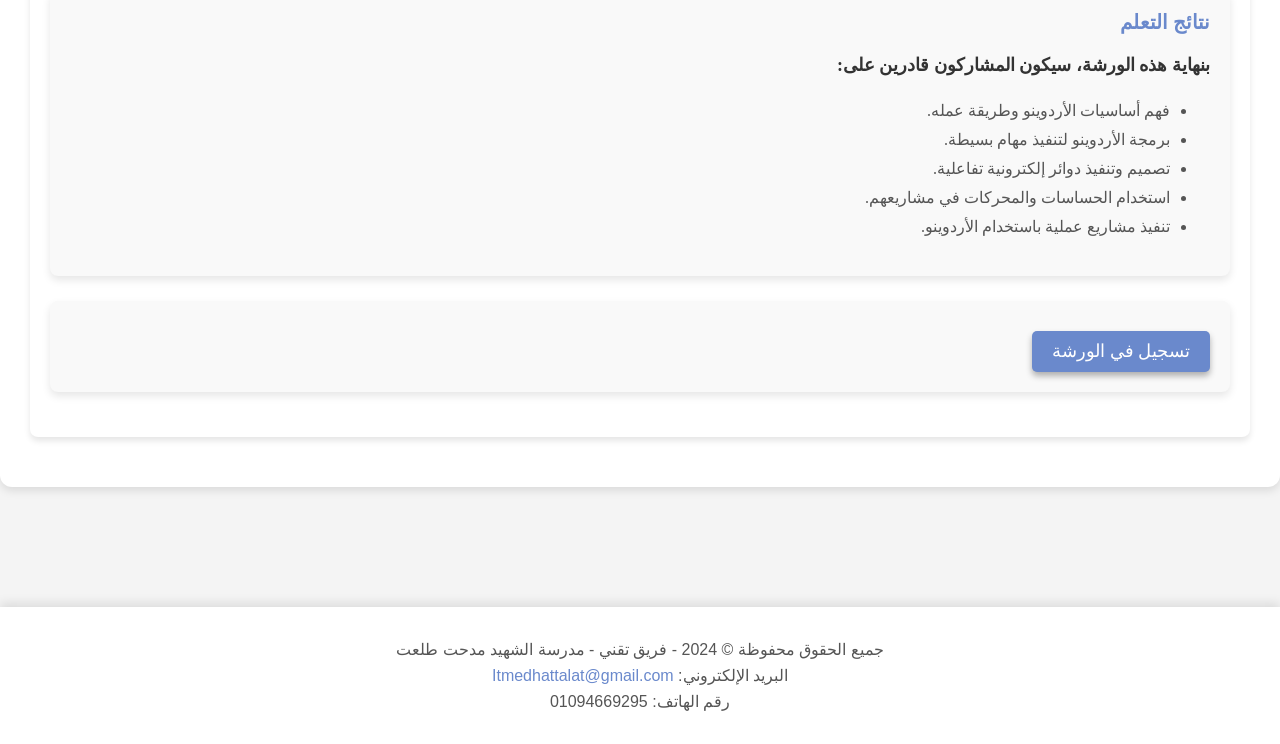
<file: about_ardouino_3.html>
<!DOCTYPE html>
<html lang="ar" dir="rtl">
<head>
    <meta charset="UTF-8">
    <meta name="viewport" content="width=device-width, initial-scale=1.0">
    <title>ورشة الذكاء الاصطناعي - مدرسة الشهيد مدحت طلعت</title>
    <link rel="stylesheet" href="about_workshop.css">
</head>
<body>
<!-- header -->
<header>
    <div class="container">
        <nav>
            <div class="logo-title">
                <img src="logo.png" alt="logo">
                <p>الفريق التقني</p>
            </div>
            <ul>
                <li><a href="https://itmedhat.github.io/team/index.html">الرجوع مره اخرى</a></li>
                <li><a href="about_team.html">معلومات عن الفريق</a></li>
                <li><a href="team_projects.html">مشاريع الفريق</a></li>
            </ul>
        </nav>
    </div>
</header>

    <!-- Main Content -->
<main>
    <!-- Section: Arduino Workshop Details -->
    <section id="workshops">
        <div class="workshop">
            <h2>ورشة تعلم الأردوينو (Arduino)</h2>
            
            <!-- Trainer Information -->
            <div class="workshop-info">
                <h3>المدرب</h3>
                <p>أحمد محمد عبدالعليم</p>
            </div>

            <!-- Workshop Environment -->
            <div class="workshop-info">
                <h3>بيئة الجلسة</h3>
                <p>Offline</p>
            </div>

            <!-- Location -->
            <div class="workshop-info">
                <h3>المكان</h3>
                <p>مختبر التطوير التكنولوجي بالمدرسة</p>
            </div>

            <!-- Date and Duration -->
            <div class="workshop-info">
                <h3>التاريخ</h3>
                <p>2/5/2025 (الأربعاء) - الساعة: [10:30 AM]</p>
            </div>

            <div class="workshop-info">
                <h3>مدة الورشة</h3>
                <p>[60] دقيقة</p>
            </div>

            <!-- Target Audience -->
            <div class="workshop-info">
                <h3>الفئة المستهدفة</h3>
                <p>طلاب المرحلة الثانوية والاعدادية</p>
            </div>

            <!-- Workshop Description -->
            <div class="workshop-info">
                <h3>معلومات عن الورشة</h3>
                <p>
                    <strong>تهدف هذه الورشة إلى تعليم الطلاب أساسيات الأردوينو وتطبيقاته العملية في المشاريع الإلكترونية. سيتم تغطية المواضيع التالية:</strong>
                    <ul>
                        <li>مقدمة عن الأردوينو ومكوناته الأساسية.</li>
                        <li>تعلم كيفية برمجة الأردوينو باستخدام Arduino IDE.</li>
                        <li>تصميم وتنفيذ دوائر إلكترونية بسيطة.</li>
                        <li>استخدام الحساسات والمحركات في المشاريع.</li>
                        <li>تنفيذ مشاريع عملية مثل التحكم في الإضاءة وقراءة البيانات من الحساسات.</li>
                    </ul>
                </p>
            </div>

            <!-- Learning Outcomes -->
            <div class="workshop-info">
                <h3>نتائج التعلم</h3>
                <p>
                    <strong>بنهاية هذه الورشة، سيكون المشاركون قادرين على:</strong>
                    <ul>
                        <li>فهم أساسيات الأردوينو وطريقة عمله.</li>
                        <li>برمجة الأردوينو لتنفيذ مهام بسيطة.</li>
                        <li>تصميم وتنفيذ دوائر إلكترونية تفاعلية.</li>
                        <li>استخدام الحساسات والمحركات في مشاريعهم.</li>
                        <li>تنفيذ مشاريع عملية باستخدام الأردوينو.</li>
                    </ul>
                </p>
            </div>

            <!-- Registration Button -->
            <div class="workshop-info">
                    <a href="https://forms.gle/67UnjzFdsiCEXXJE9" class="btn">تسجيل في الورشة</a>
            </div>
        </div>
    </section>
</main>

    <!-- Footer -->
<footer>
        <p>جميع الحقوق محفوظة &copy; 2024 - فريق تقني - مدرسة الشهيد مدحت طلعت</p>
        <p>البريد الإلكتروني: <a href="mailto:Itmedhattalat@gmail.com">Itmedhattalat@gmail.com</a></p>
        <p>رقم الهاتف: 01094669295</p>
</footer>
        <script>
                document.addEventListener('DOMContentLoaded', function () {
            const hamburger = document.querySelector('.hamburger');
            const navUl = document.querySelector('nav ul');

            hamburger.addEventListener('click', function () {
                navUl.classList.toggle('active');
            });
        });

        document.addEventListener("DOMContentLoaded", function () {
    // Select all elements with the class 'fade-in'
    const fadeElements = document.querySelectorAll('.fade-in');

    // Function to check if an element is in the viewport
    const isInViewport = (element) => {
        const rect = element.getBoundingClientRect();
        return (
            rect.top >= 0 &&
            rect.left >= 0 &&
            rect.bottom <= (window.innerHeight || document.documentElement.clientHeight) &&
            rect.right <= (window.innerWidth || document.documentElement.clientWidth)
        );
    };

            // Function to handle scroll events
            const handleScroll = () => {
                fadeElements.forEach((element) => {
                    if (isInViewport(element)) {
                        element.classList.add('fade-in-visible');
                    }
                });
            };

            // Add scroll event listener
            window.addEventListener('scroll', handleScroll);

            // Trigger the check on page load
            handleScroll();
        });
    </script>
</body>
</html>
</file>
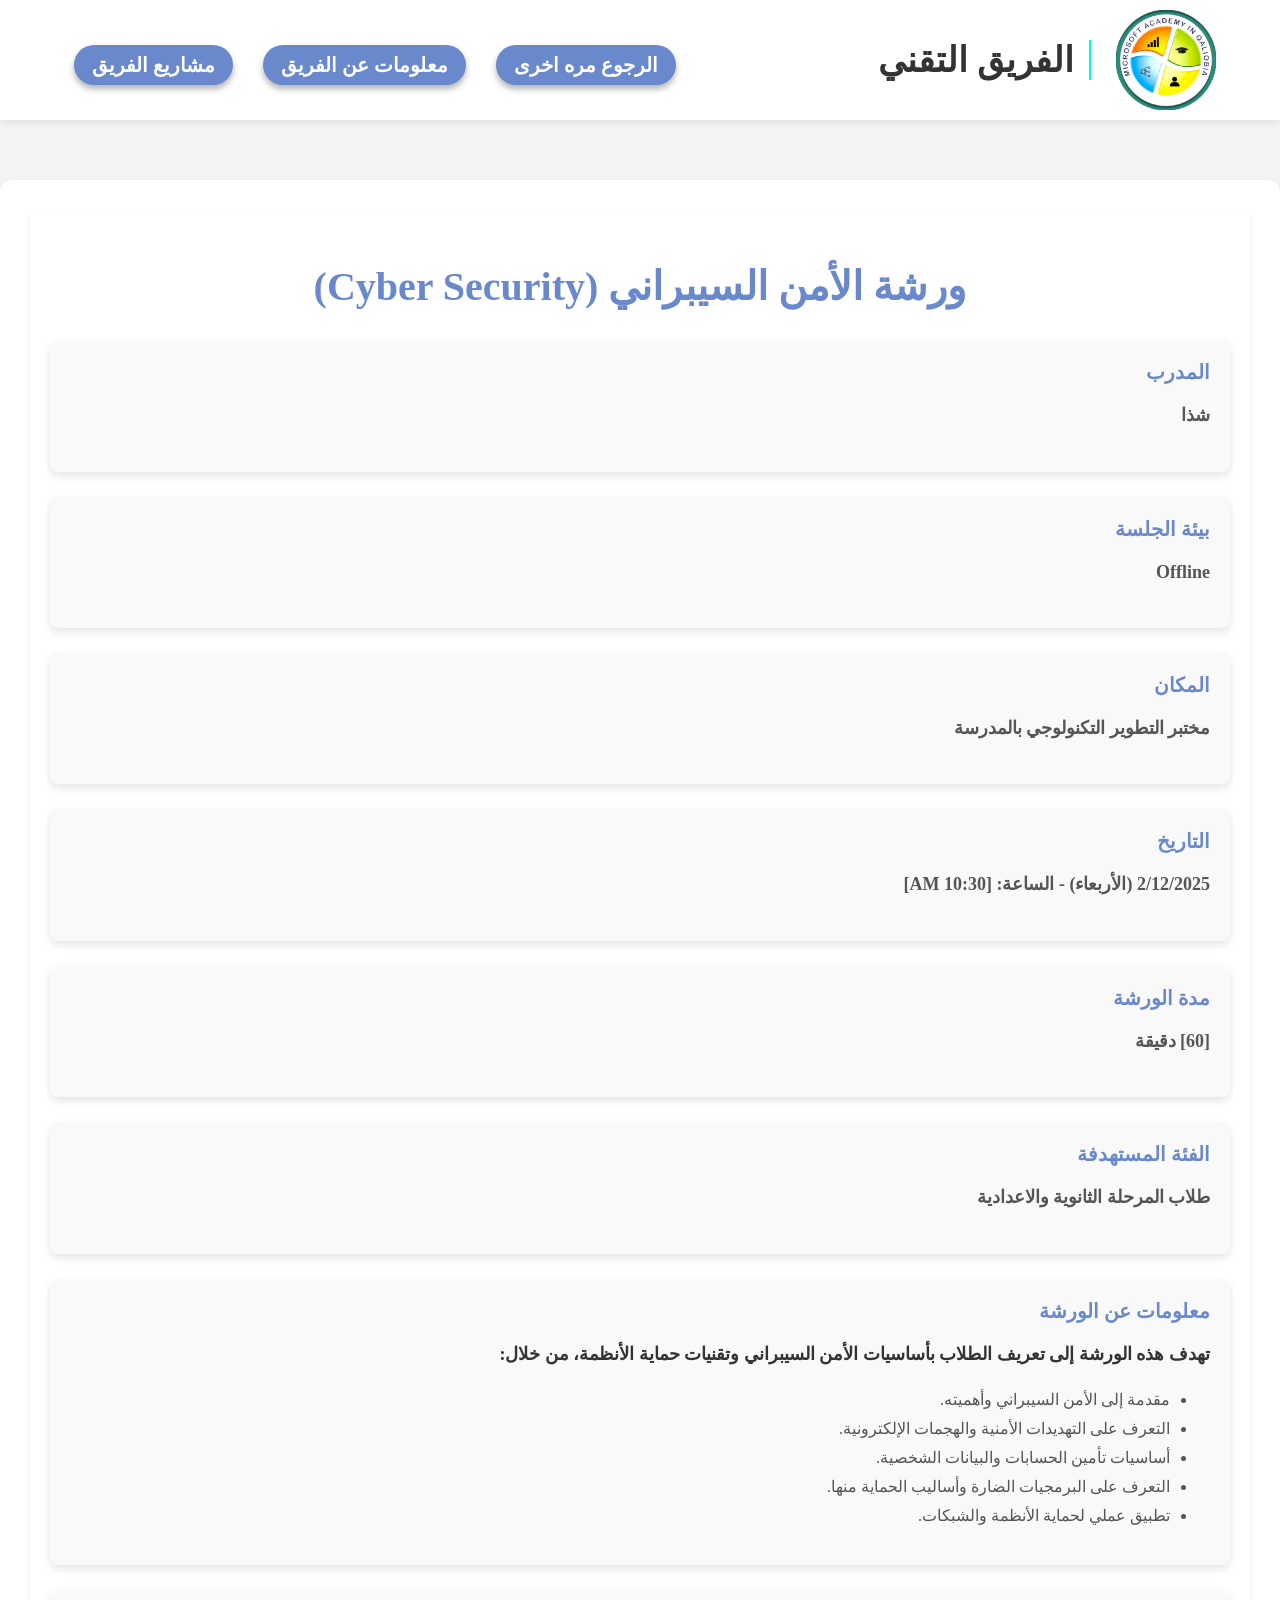
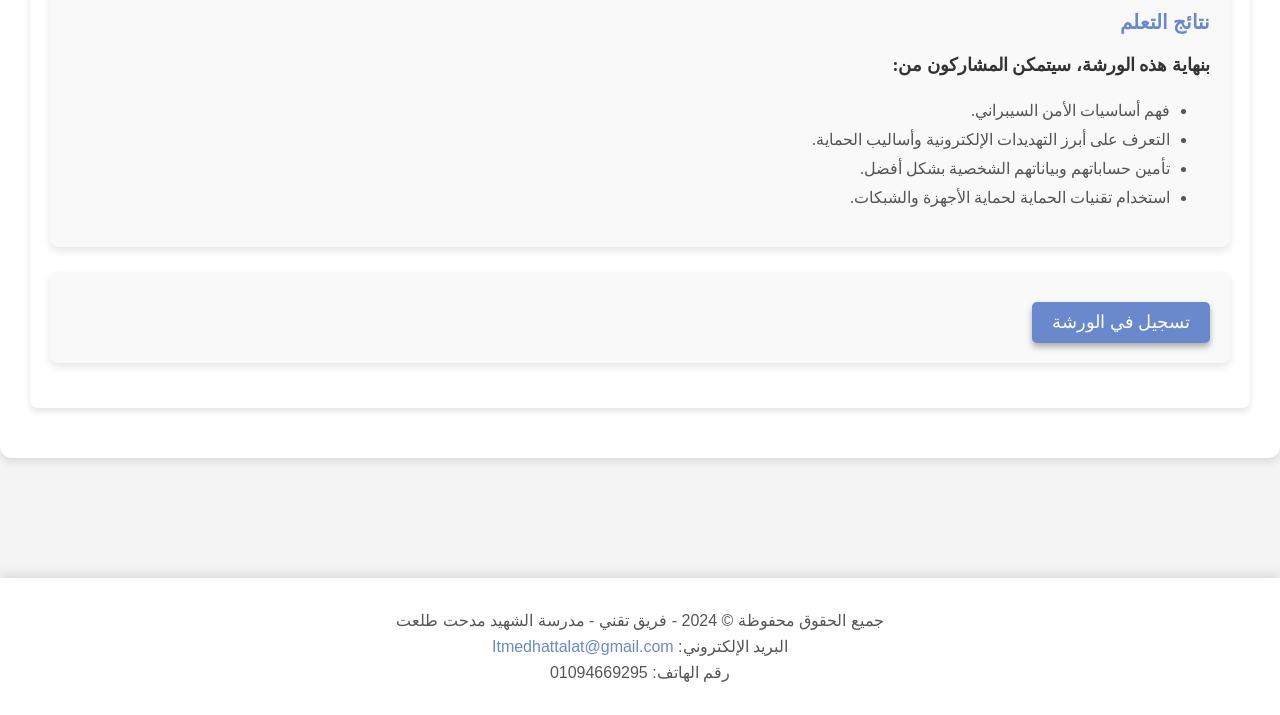
<file: about_cs_7.html>
<!DOCTYPE html>
<html lang="ar" dir="rtl">
<head>
    <meta charset="UTF-8">
    <meta name="viewport" content="width=device-width, initial-scale=1.0">
    <title>ورشة الذكاء الاصطناعي - مدرسة الشهيد مدحت طلعت</title>
    <link rel="stylesheet" href="about_workshop.css">
</head>
<body>
<!-- header -->
<header>
    <div class="container">
        <nav>
            <div class="logo-title">
                <img src="logo.png" alt="logo">
                <p>الفريق التقني</p>
            </div>
            <ul>
                <li><a href="https://itmedhat.github.io/team/index.html">الرجوع مره اخرى</a></li>
                <li><a href="about_team.html">معلومات عن الفريق</a></li>
                <li><a href="team_projects.html">مشاريع الفريق</a></li>
            </ul>
        </nav>
    </div>
</header>

    <!-- Main Content -->
<main>
    <!-- Section: Cyber Security Workshop Details -->
    <section id="workshops">
        <div class="workshop">
            <h2>ورشة الأمن السيبراني (Cyber Security)</h2>
            
            <!-- Trainer Information -->
            <div class="workshop-info">
                <h3>المدرب</h3>
                <p>شذا</p>
            </div>

            <!-- Session Environment -->
            <div class="workshop-info">
                <h3>بيئة الجلسة</h3>
                <p>Offline</p>
            </div>

            <!-- Location -->
            <div class="workshop-info">
                <h3>المكان</h3>
                <p>مختبر التطوير التكنولوجي بالمدرسة</p>
            </div>

            <!-- Date -->
            <div class="workshop-info">
                <h3>التاريخ</h3>
                <p>2/12/2025 (الأربعاء) - الساعة: [10:30 AM]</p>
            </div>

            <div class="workshop-info">
                <h3>مدة الورشة</h3>
                <p>[60] دقيقة</p>
            </div>

            <!-- Target Audience -->
            <div class="workshop-info">
                <h3>الفئة المستهدفة</h3>
                <p>طلاب المرحلة الثانوية والاعدادية</p>
            </div>

            <!-- Workshop Description -->
            <div class="workshop-info">
                <h3>معلومات عن الورشة</h3>
                <p>
                    <strong>تهدف هذه الورشة إلى تعريف الطلاب بأساسيات الأمن السيبراني وتقنيات حماية الأنظمة، من خلال:</strong>
                    <ul>
                        <li>مقدمة إلى الأمن السيبراني وأهميته.</li>
                        <li>التعرف على التهديدات الأمنية والهجمات الإلكترونية.</li>
                        <li>أساسيات تأمين الحسابات والبيانات الشخصية.</li>
                        <li>التعرف على البرمجيات الضارة وأساليب الحماية منها.</li>
                        <li>تطبيق عملي لحماية الأنظمة والشبكات.</li>
                    </ul>
                </p>
            </div>

            <!-- Learning Outcomes -->
            <div class="workshop-info">
                <h3>نتائج التعلم</h3>
                <p>
                    <strong>بنهاية هذه الورشة، سيتمكن المشاركون من:</strong>
                    <ul>
                        <li>فهم أساسيات الأمن السيبراني.</li>
                        <li>التعرف على أبرز التهديدات الإلكترونية وأساليب الحماية.</li>
                        <li>تأمين حساباتهم وبياناتهم الشخصية بشكل أفضل.</li>
                        <li>استخدام تقنيات الحماية لحماية الأجهزة والشبكات.</li>
                    </ul>
                </p>
            </div>

            <!-- Registration Button -->
            <div class="workshop-info">
                    <a href="https://forms.gle/LguxmxzAPNr5kmsu5" class="btn">تسجيل في الورشة</a>
            </div>
        </div>
    </section>
</main>


    <!-- Footer -->
<footer>
        <p>جميع الحقوق محفوظة &copy; 2024 - فريق تقني - مدرسة الشهيد مدحت طلعت</p>
        <p>البريد الإلكتروني: <a href="mailto:Itmedhattalat@gmail.com">Itmedhattalat@gmail.com</a></p>
        <p>رقم الهاتف: 01094669295</p>
</footer>
        <script>
                document.addEventListener('DOMContentLoaded', function () {
            const hamburger = document.querySelector('.hamburger');
            const navUl = document.querySelector('nav ul');

            hamburger.addEventListener('click', function () {
                navUl.classList.toggle('active');
            });
        });

        document.addEventListener("DOMContentLoaded", function () {
    // Select all elements with the class 'fade-in'
    const fadeElements = document.querySelectorAll('.fade-in');

    // Function to check if an element is in the viewport
    const isInViewport = (element) => {
        const rect = element.getBoundingClientRect();
        return (
            rect.top >= 0 &&
            rect.left >= 0 &&
            rect.bottom <= (window.innerHeight || document.documentElement.clientHeight) &&
            rect.right <= (window.innerWidth || document.documentElement.clientWidth)
        );
    };

            // Function to handle scroll events
            const handleScroll = () => {
                fadeElements.forEach((element) => {
                    if (isInViewport(element)) {
                        element.classList.add('fade-in-visible');
                    }
                });
            };

            // Add scroll event listener
            window.addEventListener('scroll', handleScroll);

            // Trigger the check on page load
            handleScroll();
        });
    </script>
</body>
</html>
</file>
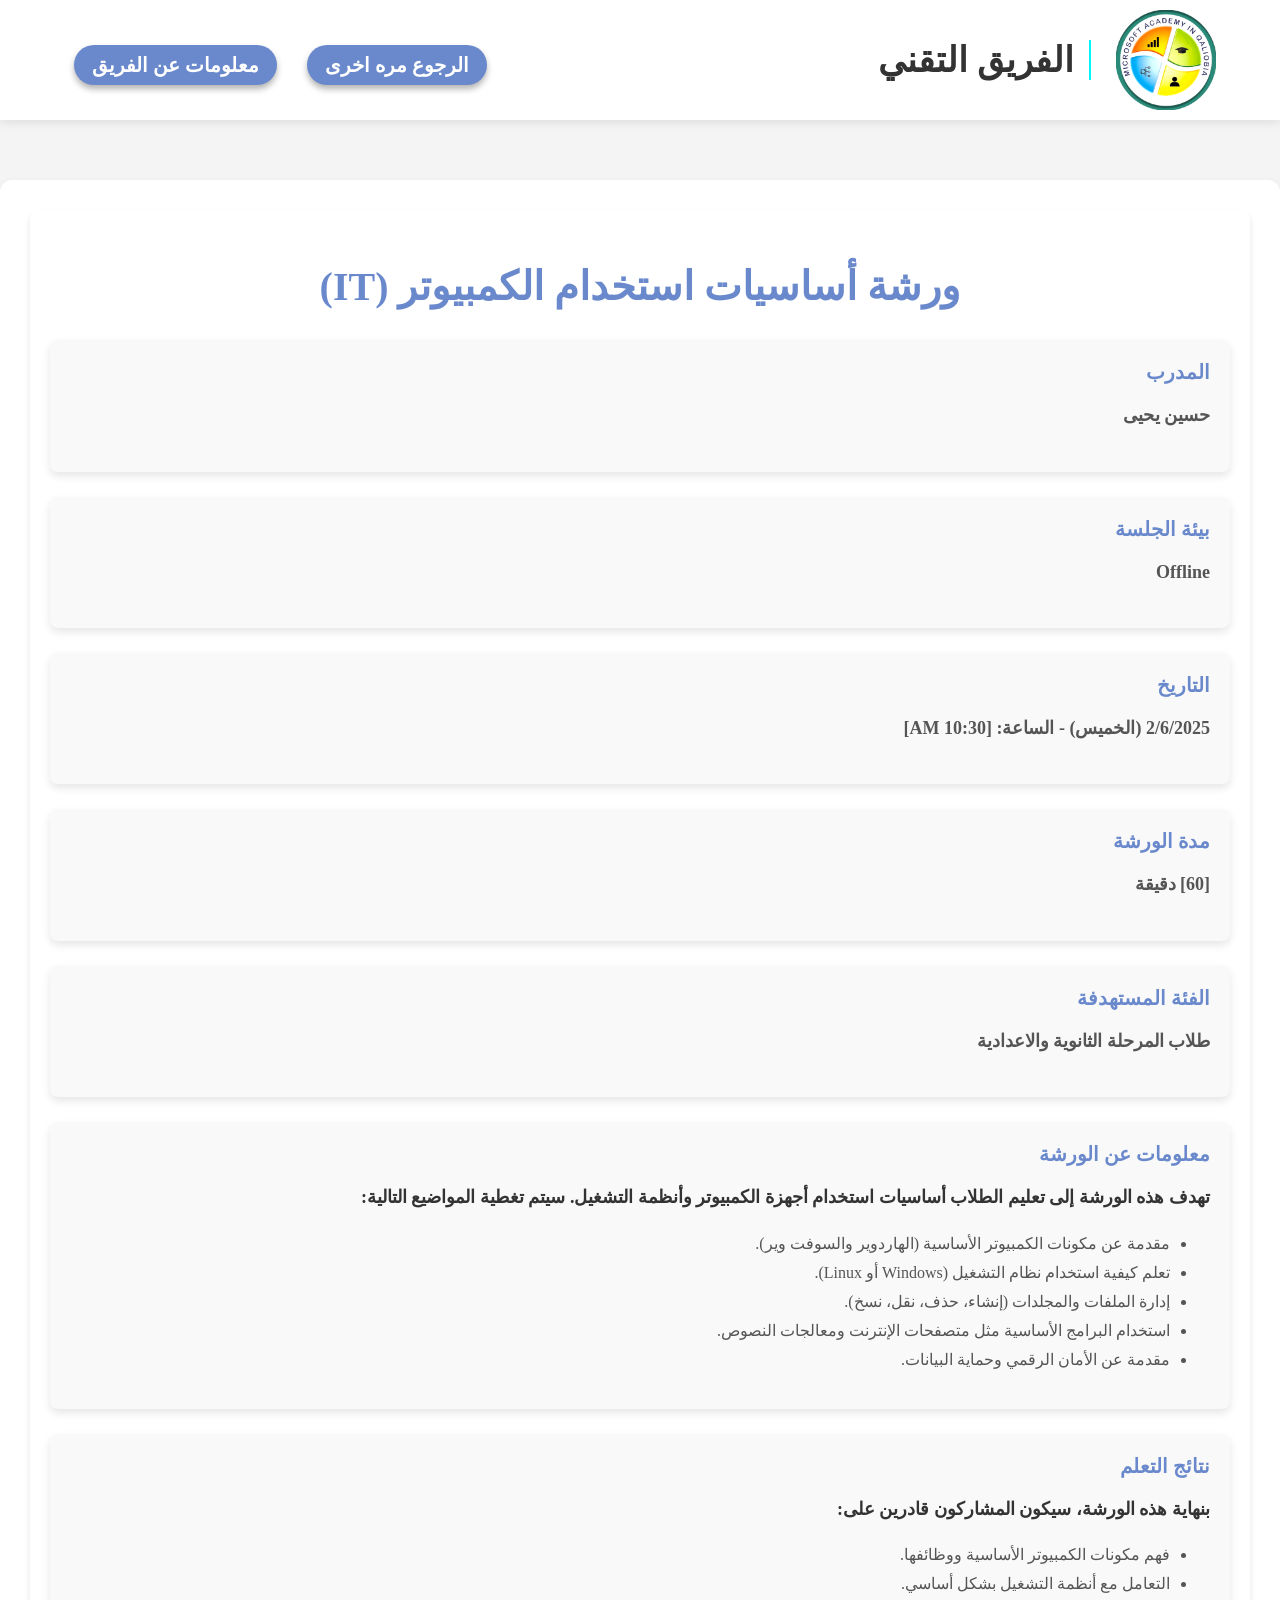
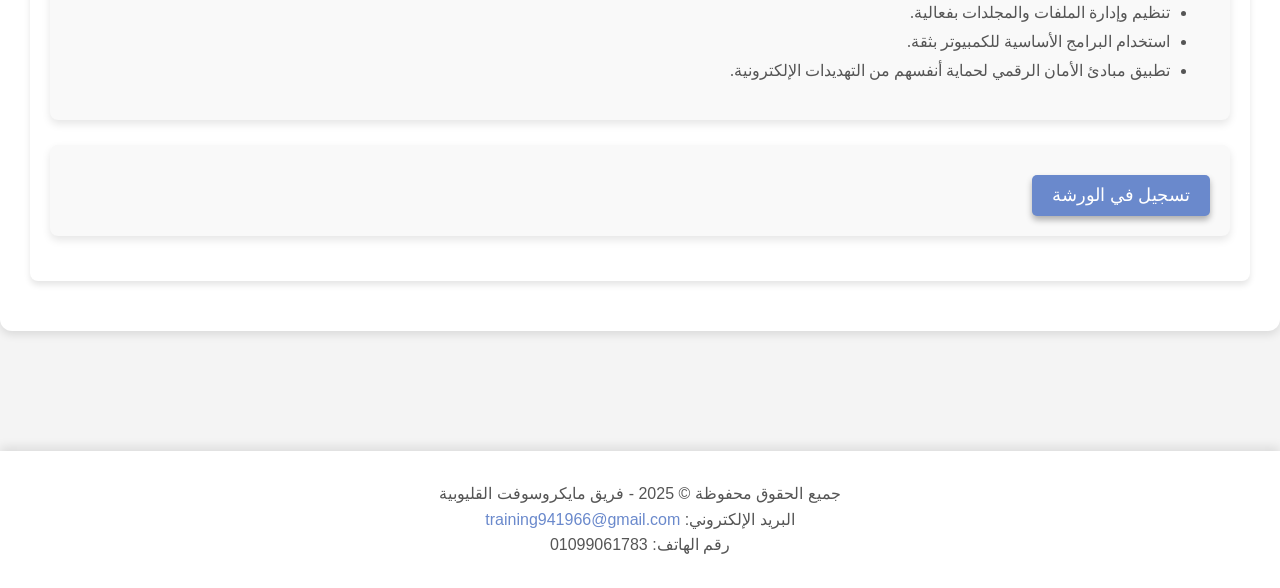
<file: about_it_1.html>
<!DOCTYPE html>
<html lang="ar" dir="rtl">
<head>
    <meta charset="UTF-8">
    <meta name="viewport" content="width=device-width, initial-scale=1.0">
    <title>ورشة   </title>
    <link rel="stylesheet" href="about_workshop.css">
</head>
<body>
<header>
    <div class="container">
        <nav>
            <div class="logo-title">
                <img src="logo.png" alt="logo">
                <p>الفريق التقني</p>
            </div>
            <ul>
                <li><a href="https://itmedhat.github.io/team/index.html">الرجوع مره اخرى</a></li>
                <li><a href="about_team.html">معلومات عن الفريق</a></li>
     <!--        <li><a href="team_projects.html">مشاريع الفريق</a></li>     -->
            </ul>
        </nav>
    </div>
</header>

    <!-- Main Content -->
<main>
    <!-- Section: IT Workshop Details -->
    <section id="workshops">
        <div class="workshop">
            <h2>ورشة أساسيات استخدام الكمبيوتر (IT)</h2>
            
            <!-- Trainer Information -->
            <div class="workshop-info">
                <h3>المدرب</h3>
                <p>حسين يحيى</p>
            </div>

            <!-- Workshop Environment -->
            <div class="workshop-info">
                <h3>بيئة الجلسة</h3>
                <p>Offline</p>
            </div>

           

            <!-- Date and Duration -->
            <div class="workshop-info">
                <h3>التاريخ</h3>
                <p>2/6/2025 (الخميس) - الساعة: [10:30 AM]</p>
            </div>

            <div class="workshop-info">
                <h3>مدة الورشة</h3>
                <p>[60] دقيقة</p>
            </div>

            <!-- Target Audience -->
            <div class="workshop-info">
                <h3>الفئة المستهدفة</h3>
                <p>طلاب المرحلة الثانوية والاعدادية</p>
            </div>

            <!-- Workshop Description -->
            <div class="workshop-info">
                <h3>معلومات عن الورشة</h3>
                <p>
                    <strong>تهدف هذه الورشة إلى تعليم الطلاب أساسيات استخدام أجهزة الكمبيوتر وأنظمة التشغيل. سيتم تغطية المواضيع التالية:</strong>
                    <ul>
                        <li>مقدمة عن مكونات الكمبيوتر الأساسية (الهاردوير والسوفت وير).</li>
                        <li>تعلم كيفية استخدام نظام التشغيل (Windows أو Linux).</li>
                        <li>إدارة الملفات والمجلدات (إنشاء، حذف، نقل، نسخ).</li>
                        <li>استخدام البرامج الأساسية مثل متصفحات الإنترنت ومعالجات النصوص.</li>
                        <li>مقدمة عن الأمان الرقمي وحماية البيانات.</li>
                    </ul>
                </p>
            </div>

            <!-- Learning Outcomes -->
            <div class="workshop-info">
                <h3>نتائج التعلم</h3>
                <p>
                    <strong>بنهاية هذه الورشة، سيكون المشاركون قادرين على:</strong>
                    <ul>
                        <li>فهم مكونات الكمبيوتر الأساسية ووظائفها.</li>
                        <li>التعامل مع أنظمة التشغيل بشكل أساسي.</li>
                        <li>تنظيم وإدارة الملفات والمجلدات بفعالية.</li>
                        <li>استخدام البرامج الأساسية للكمبيوتر بثقة.</li>
                        <li>تطبيق مبادئ الأمان الرقمي لحماية أنفسهم من التهديدات الإلكترونية.</li>
                    </ul>
                </p>
            </div>

            <!-- Registration Button -->
            <div class="workshop-info">
              <a href="https://forms.gle/niu4sytZL8K3FiKr6" class="btn">تسجيل في الورشة</a>
            </div>
        </div>
    </section>
</main>

    <!-- Footer -->
    <footer>
        <p>جميع الحقوق محفوظة &copy; 2025 - فريق مايكروسوفت القليوبية </p>
        <p>البريد الإلكتروني: <a href="mailto: training941966@gmail.com"> training941966@gmail.com</a></p>
        <p>رقم الهاتف: 01099061783</p>
    </footer>
        <script>
                document.addEventListener('DOMContentLoaded', function () {
            const hamburger = document.querySelector('.hamburger');
            const navUl = document.querySelector('nav ul');

            hamburger.addEventListener('click', function () {
                navUl.classList.toggle('active');
            });
        });

        document.addEventListener("DOMContentLoaded", function () {
    // Select all elements with the class 'fade-in'
    const fadeElements = document.querySelectorAll('.fade-in');

    // Function to check if an element is in the viewport
    const isInViewport = (element) => {
        const rect = element.getBoundingClientRect();
        return (
            rect.top >= 0 &&
            rect.left >= 0 &&
            rect.bottom <= (window.innerHeight || document.documentElement.clientHeight) &&
            rect.right <= (window.innerWidth || document.documentElement.clientWidth)
        );
    };

            // Function to handle scroll events
            const handleScroll = () => {
                fadeElements.forEach((element) => {
                    if (isInViewport(element)) {
                        element.classList.add('fade-in-visible');
                    }
                });
            };

            // Add scroll event listener
            window.addEventListener('scroll', handleScroll);

            // Trigger the check on page load
            handleScroll();
        });
    </script>
</body>
</html>
</file>
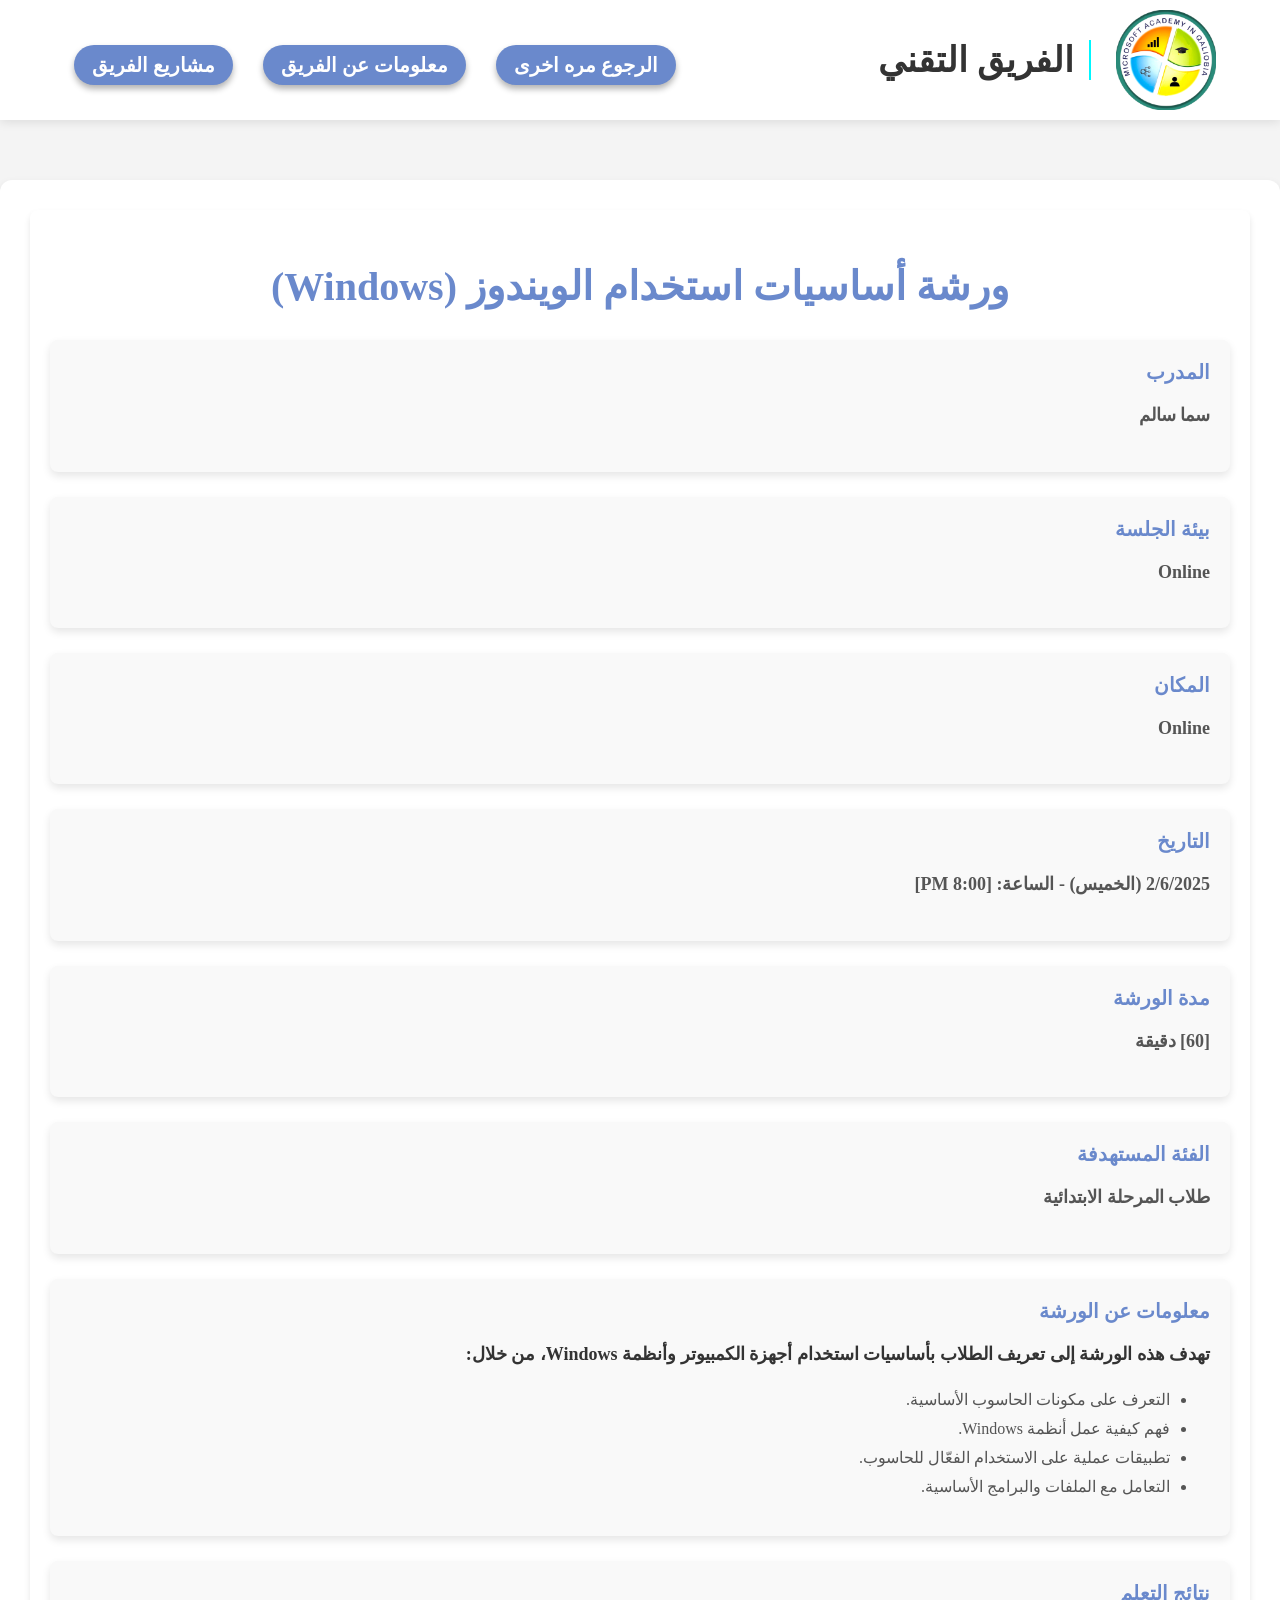
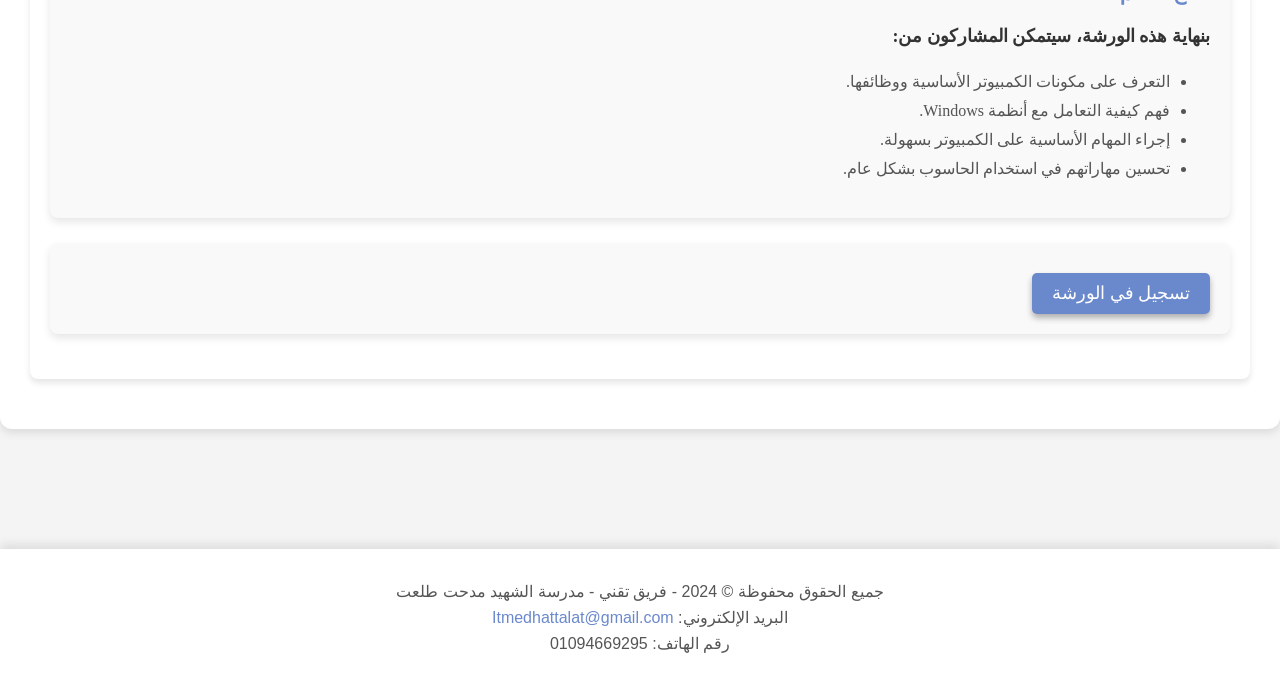
<file: about_it_4.html>
<!DOCTYPE html>
<html lang="ar" dir="rtl">
<head>
    <meta charset="UTF-8">
    <meta name="viewport" content="width=device-width, initial-scale=1.0">
    <title>ورشة الذكاء الاصطناعي - مدرسة الشهيد مدحت طلعت</title>
    <link rel="stylesheet" href="about_workshop.css">
</head>
<body>
<!-- header -->
<header>
    <div class="container">
        <nav>
            <div class="logo-title">
                <img src="logo.png" alt="logo">
                <p>الفريق التقني</p>
            </div>
            <ul>
                <li><a href="https://itmedhat.github.io/team/index.html">الرجوع مره اخرى</a></li>
                <li><a href="about_team.html">معلومات عن الفريق</a></li>
                <li><a href="team_projects.html">مشاريع الفريق</a></li>
            </ul>
        </nav>
    </div>
</header>

    <!-- Main Content -->
<main>
    <!-- Section: Windows Workshop Details -->
    <section id="workshops">
        <div class="workshop">
            <h2>ورشة أساسيات استخدام الويندوز (Windows)</h2>
            
            <!-- Trainer Information -->
            <div class="workshop-info">
                <h3>المدرب</h3>
                <p>سما سالم</p>
            </div>

            <!-- Session Environment -->
            <div class="workshop-info">
                <h3>بيئة الجلسة</h3>
                <p>Online</p>
            </div>

            <!-- Location -->
            <div class="workshop-info">
                <h3>المكان</h3>
                <p>Online</p>
            </div>

            <!-- Date -->
            <div class="workshop-info">
                <h3>التاريخ</h3>
                <p>2/6/2025 (الخميس) - الساعة: [8:00 PM]</p>
            </div>

            <div class="workshop-info">
                <h3>مدة الورشة</h3>
                <p>[60] دقيقة</p>
            </div>

            <!-- Target Audience -->
            <div class="workshop-info">
                <h3>الفئة المستهدفة</h3>
                <p>طلاب المرحلة الابتدائية</p>
            </div>

            <!-- Workshop Description -->
            <div class="workshop-info">
                <h3>معلومات عن الورشة</h3>
                <p>
                    <strong>تهدف هذه الورشة إلى تعريف الطلاب بأساسيات استخدام أجهزة الكمبيوتر وأنظمة Windows، من خلال:</strong>
                    <ul>
                        <li>التعرف على مكونات الحاسوب الأساسية.</li>
                        <li>فهم كيفية عمل أنظمة Windows.</li>
                        <li>تطبيقات عملية على الاستخدام الفعّال للحاسوب.</li>
                        <li>التعامل مع الملفات والبرامج الأساسية.</li>
                    </ul>
                </p>
            </div>

            <!-- Learning Outcomes -->
            <div class="workshop-info">
                <h3>نتائج التعلم</h3>
                <p>
                    <strong>بنهاية هذه الورشة، سيتمكن المشاركون من:</strong>
                    <ul>
                        <li>التعرف على مكونات الكمبيوتر الأساسية ووظائفها.</li>
                        <li>فهم كيفية التعامل مع أنظمة Windows.</li>
                        <li>إجراء المهام الأساسية على الكمبيوتر بسهولة.</li>
                        <li>تحسين مهاراتهم في استخدام الحاسوب بشكل عام.</li>
                    </ul>
                </p>
            </div>

            <!-- Registration Button -->
            <div class="workshop-info">
                    <a href="https://forms.gle/nqWDvWCrra9naBZX7" class="btn">تسجيل في الورشة</a>
            </div>
        </div>
    </section>
</main>

    <!-- Footer -->
<footer>
        <p>جميع الحقوق محفوظة &copy; 2024 - فريق تقني - مدرسة الشهيد مدحت طلعت</p>
        <p>البريد الإلكتروني: <a href="mailto:Itmedhattalat@gmail.com">Itmedhattalat@gmail.com</a></p>
        <p>رقم الهاتف: 01094669295</p>
</footer>
        <script>
                document.addEventListener('DOMContentLoaded', function () {
            const hamburger = document.querySelector('.hamburger');
            const navUl = document.querySelector('nav ul');

            hamburger.addEventListener('click', function () {
                navUl.classList.toggle('active');
            });
        });

        document.addEventListener("DOMContentLoaded", function () {
    // Select all elements with the class 'fade-in'
    const fadeElements = document.querySelectorAll('.fade-in');

    // Function to check if an element is in the viewport
    const isInViewport = (element) => {
        const rect = element.getBoundingClientRect();
        return (
            rect.top >= 0 &&
            rect.left >= 0 &&
            rect.bottom <= (window.innerHeight || document.documentElement.clientHeight) &&
            rect.right <= (window.innerWidth || document.documentElement.clientWidth)
        );
    };

            // Function to handle scroll events
            const handleScroll = () => {
                fadeElements.forEach((element) => {
                    if (isInViewport(element)) {
                        element.classList.add('fade-in-visible');
                    }
                });
            };

            // Add scroll event listener
            window.addEventListener('scroll', handleScroll);

            // Trigger the check on page load
            handleScroll();
        });
    </script>
</body>
</html>
</file>
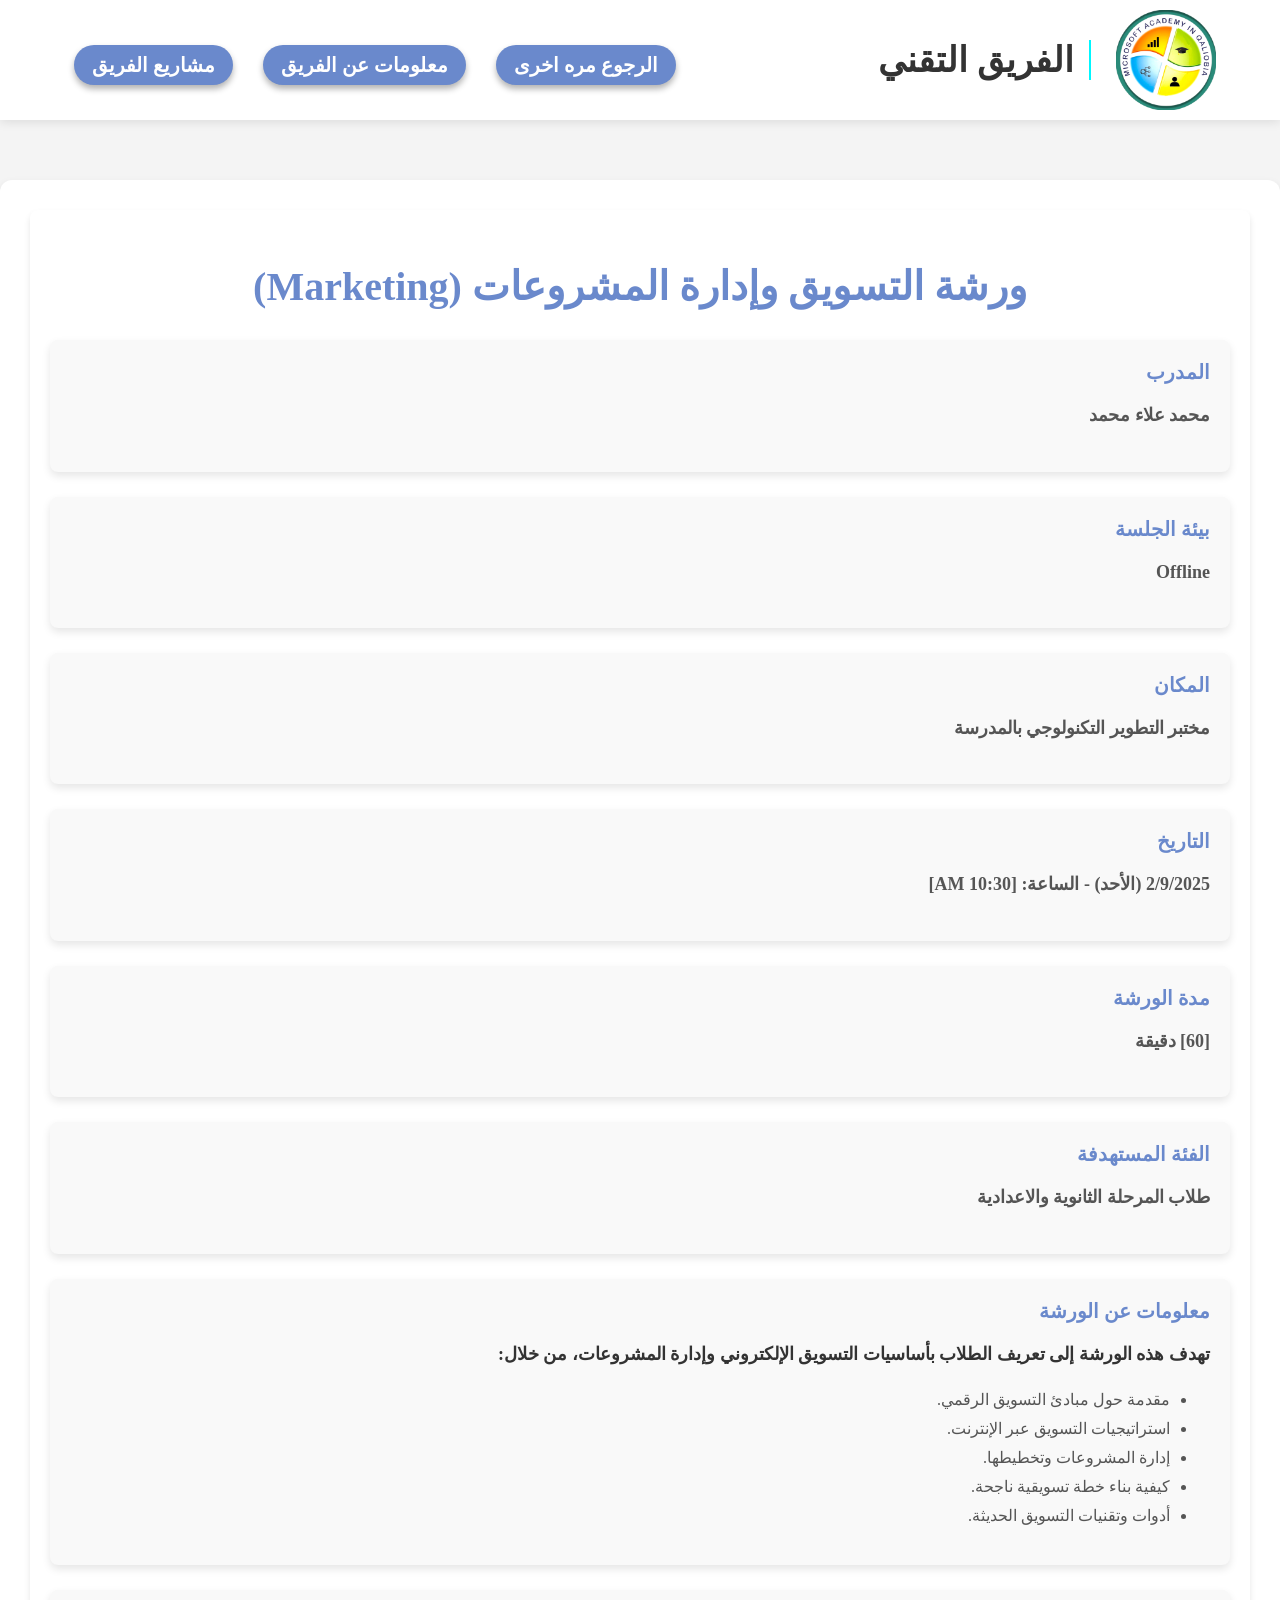
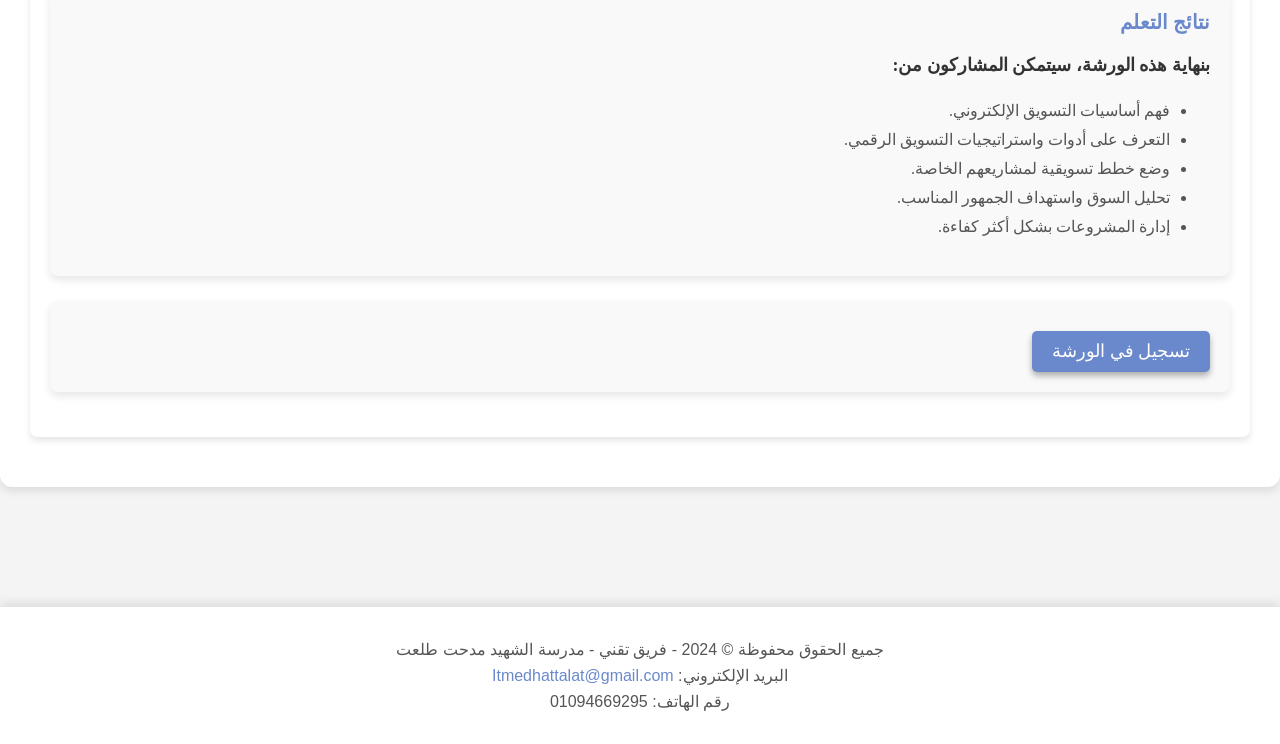
<file: about_marketing_9.html>
<!DOCTYPE html>
<html lang="ar" dir="rtl">
<head>
    <meta charset="UTF-8">
    <meta name="viewport" content="width=device-width, initial-scale=1.0">
    <title>ورشة الذكاء الاصطناعي - مدرسة الشهيد مدحت طلعت</title>
    <link rel="stylesheet" href="about_workshop.css">
</head>
<body>
<!-- header -->
<header>
    <div class="container">
        <nav>
            <div class="logo-title">
                <img src="logo.png" alt="logo">
                <p>الفريق التقني</p>
            </div>
            <ul>
                <li><a href="https://itmedhat.github.io/team/index.html">الرجوع مره اخرى</a></li>
                <li><a href="about_team.html">معلومات عن الفريق</a></li>
                <li><a href="team_projects.html">مشاريع الفريق</a></li>
            </ul>
        </nav>
    </div>
</header>

    <!-- Main Content -->
<main>
    <!-- Section: Marketing Workshop Details -->
    <section id="workshops">
        <div class="workshop">
            <h2>ورشة التسويق وإدارة المشروعات (Marketing)</h2>
            
            <!-- Trainer Information -->
            <div class="workshop-info">
                <h3>المدرب</h3>
                <p>محمد علاء محمد</p>
            </div>

            <!-- Session Environment -->
            <div class="workshop-info">
                <h3>بيئة الجلسة</h3>
                <p>Offline</p>
            </div>

            <!-- Location -->
            <div class="workshop-info">
                <h3>المكان</h3>
                <p>مختبر التطوير التكنولوجي بالمدرسة</p>
            </div>

            <!-- Date -->
            <div class="workshop-info">
                <h3>التاريخ</h3>
                <p>2/9/2025 (الأحد) - الساعة: [10:30 AM]</p>
            </div>

            <div class="workshop-info">
                <h3>مدة الورشة</h3>
                <p>[60] دقيقة</p>
            </div>

            <!-- Target Audience -->
            <div class="workshop-info">
                <h3>الفئة المستهدفة</h3>
                <p>طلاب المرحلة الثانوية والاعدادية</p>
            </div>

            <!-- Workshop Description -->
            <div class="workshop-info">
                <h3>معلومات عن الورشة</h3>
                <p>
                    <strong>تهدف هذه الورشة إلى تعريف الطلاب بأساسيات التسويق الإلكتروني وإدارة المشروعات، من خلال:</strong>
                    <ul>
                        <li>مقدمة حول مبادئ التسويق الرقمي.</li>
                        <li>استراتيجيات التسويق عبر الإنترنت.</li>
                        <li>إدارة المشروعات وتخطيطها.</li>
                        <li>كيفية بناء خطة تسويقية ناجحة.</li>
                        <li>أدوات وتقنيات التسويق الحديثة.</li>
                    </ul>
                </p>
            </div>

            <!-- Learning Outcomes -->
            <div class="workshop-info">
                <h3>نتائج التعلم</h3>
                <p>
                    <strong>بنهاية هذه الورشة، سيتمكن المشاركون من:</strong>
                    <ul>
                        <li>فهم أساسيات التسويق الإلكتروني.</li>
                        <li>التعرف على أدوات واستراتيجيات التسويق الرقمي.</li>
                        <li>وضع خطط تسويقية لمشاريعهم الخاصة.</li>
                        <li>تحليل السوق واستهداف الجمهور المناسب.</li>
                        <li>إدارة المشروعات بشكل أكثر كفاءة.</li>
                    </ul>
                </p>
            </div>

            <!-- Registration Button -->
            <div class="workshop-info">
                <a href="https://forms.gle/FsnjcPiwFizsqZxm6" class="btn">تسجيل في الورشة</a>
            </div>
        </div>
    </section>
</main>

    <!-- Footer -->
<footer>
        <p>جميع الحقوق محفوظة &copy; 2024 - فريق تقني - مدرسة الشهيد مدحت طلعت</p>
        <p>البريد الإلكتروني: <a href="mailto:Itmedhattalat@gmail.com">Itmedhattalat@gmail.com</a></p>
        <p>رقم الهاتف: 01094669295</p>
</footer>
        <script>
                document.addEventListener('DOMContentLoaded', function () {
            const hamburger = document.querySelector('.hamburger');
            const navUl = document.querySelector('nav ul');

            hamburger.addEventListener('click', function () {
                navUl.classList.toggle('active');
            });
        });

        document.addEventListener("DOMContentLoaded", function () {
    // Select all elements with the class 'fade-in'
    const fadeElements = document.querySelectorAll('.fade-in');

    // Function to check if an element is in the viewport
    const isInViewport = (element) => {
        const rect = element.getBoundingClientRect();
        return (
            rect.top >= 0 &&
            rect.left >= 0 &&
            rect.bottom <= (window.innerHeight || document.documentElement.clientHeight) &&
            rect.right <= (window.innerWidth || document.documentElement.clientWidth)
        );
    };

            // Function to handle scroll events
            const handleScroll = () => {
                fadeElements.forEach((element) => {
                    if (isInViewport(element)) {
                        element.classList.add('fade-in-visible');
                    }
                });
            };

            // Add scroll event listener
            window.addEventListener('scroll', handleScroll);

            // Trigger the check on page load
            handleScroll();
        });
    </script>
</body>
</html>
</file>
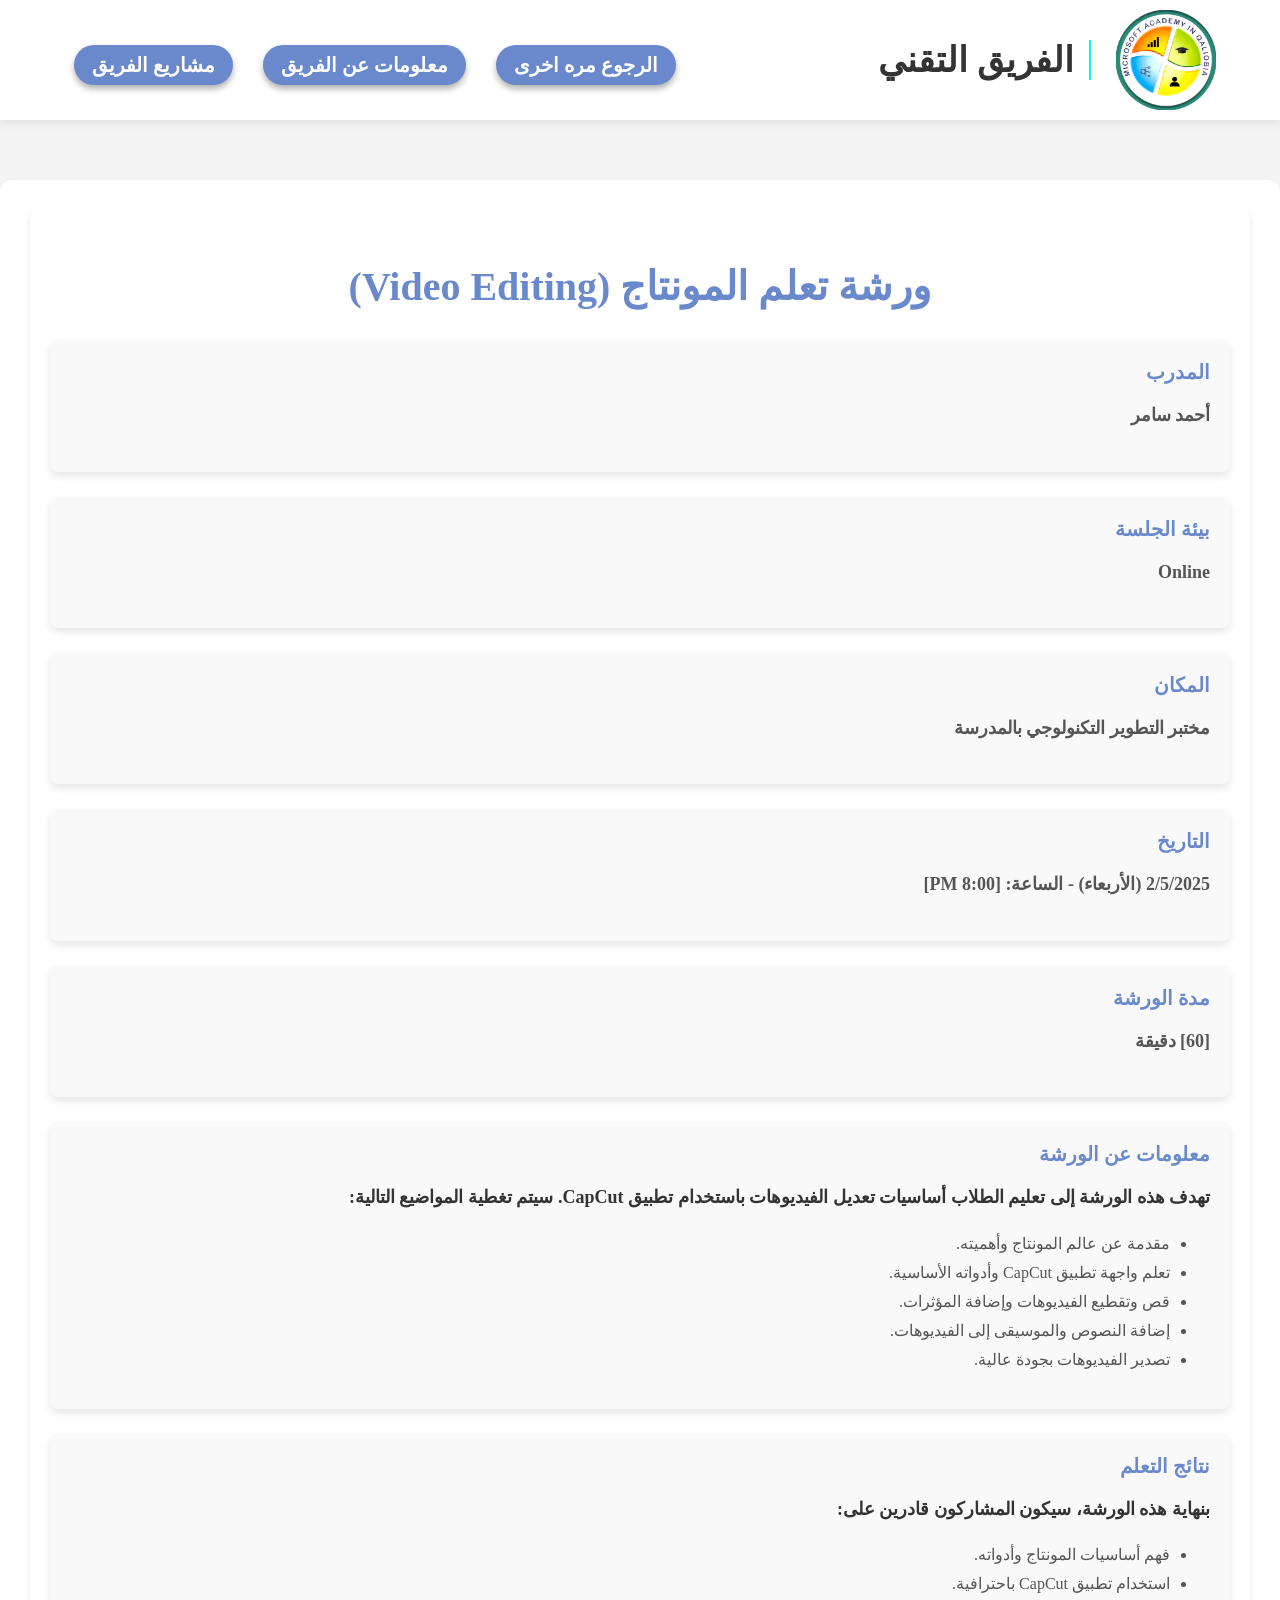
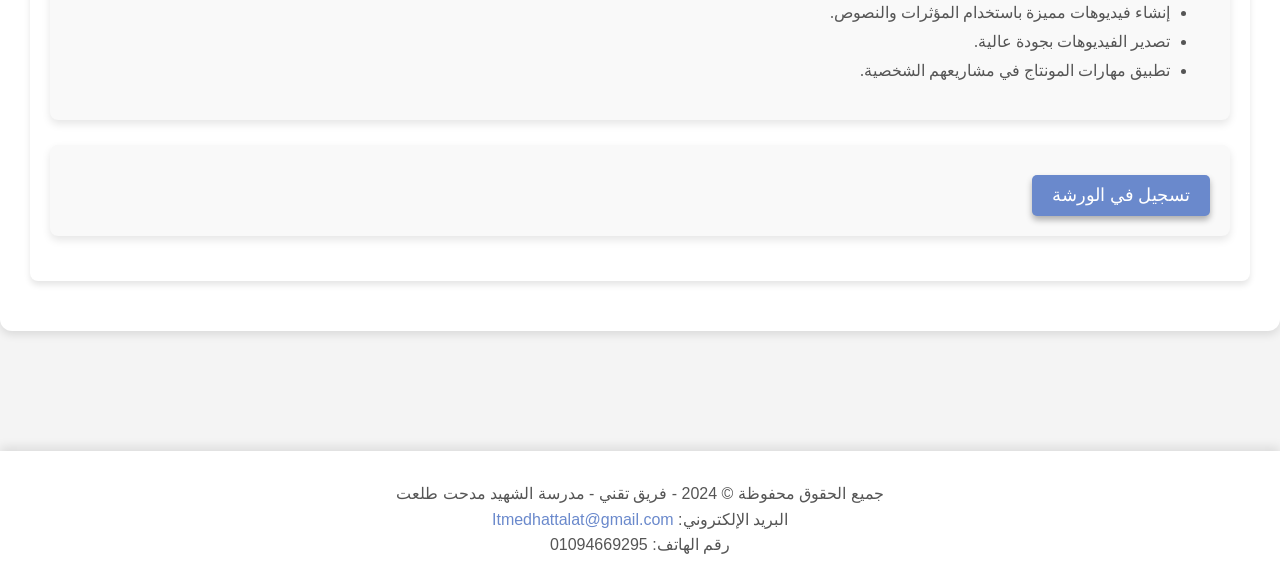
<file: about_ve_10.html>
<!DOCTYPE html>
<html lang="ar" dir="rtl">
<head>
    <meta charset="UTF-8">
    <meta name="viewport" content="width=device-width, initial-scale=1.0">
    <title>ورشة الذكاء الاصطناعي - مدرسة الشهيد مدحت طلعت</title>
    <link rel="stylesheet" href="about_workshop.css">
</head>
<body>
<!-- header -->
<header>
    <div class="container">
        <nav>
            <div class="logo-title">
                <img src="logo.png" alt="logo">
                <p>الفريق التقني</p>
            </div>
            <ul>
                <li><a href="https://itmedhat.github.io/team/index.html">الرجوع مره اخرى</a></li>
                <li><a href="about_team.html">معلومات عن الفريق</a></li>
                <li><a href="team_projects.html">مشاريع الفريق</a></li>
            </ul>
        </nav>
    </div>
</header>

    <!-- Main Content -->
<main>
    <!-- Section: Video Editing Workshop Details -->
    <section id="workshops">
        <div class="workshop">
            <h2>ورشة تعلم المونتاج (Video Editing)</h2>
            
            <!-- Trainer Information -->
            <div class="workshop-info">
                <h3>المدرب</h3>
                <p>أحمد سامر</p>
            </div>

            <!-- Workshop Environment -->
            <div class="workshop-info">
                <h3>بيئة الجلسة</h3>
                <p>Online</p>
            </div>

            <!-- Location -->
            <div class="workshop-info">
                <h3>المكان</h3>
                <p>مختبر التطوير التكنولوجي بالمدرسة</p>
            </div>

            <!-- Date and Duration -->
            <div class="workshop-info">
                <h3>التاريخ</h3>
                <p>2/5/2025 (الأربعاء) - الساعة: [8:00 PM]</p>
            </div>

            <div class="workshop-info">
                <h3>مدة الورشة</h3>
                <p>[60] دقيقة</p>
            </div>

            <!-- Workshop Description -->
            <div class="workshop-info">
                <h3>معلومات عن الورشة</h3>
                <p>
                    <strong>تهدف هذه الورشة إلى تعليم الطلاب أساسيات تعديل الفيديوهات باستخدام تطبيق CapCut. سيتم تغطية المواضيع التالية:</strong>
                    <ul>
                        <li>مقدمة عن عالم المونتاج وأهميته.</li>
                        <li>تعلم واجهة تطبيق CapCut وأدواته الأساسية.</li>
                        <li>قص وتقطيع الفيديوهات وإضافة المؤثرات.</li>
                        <li>إضافة النصوص والموسيقى إلى الفيديوهات.</li>
                        <li>تصدير الفيديوهات بجودة عالية.</li>
                    </ul>
                </p>
            </div>

            <!-- Learning Outcomes -->
            <div class="workshop-info">
                <h3>نتائج التعلم</h3>
                <p>
                    <strong>بنهاية هذه الورشة، سيكون المشاركون قادرين على:</strong>
                    <ul>
                        <li>فهم أساسيات المونتاج وأدواته.</li>
                        <li>استخدام تطبيق CapCut باحترافية.</li>
                        <li>إنشاء فيديوهات مميزة باستخدام المؤثرات والنصوص.</li>
                        <li>تصدير الفيديوهات بجودة عالية.</li>
                        <li>تطبيق مهارات المونتاج في مشاريعهم الشخصية.</li>
                    </ul>
                </p>
            </div>

            <!-- Registration Button -->
            <div class="workshop-info">
                    <a href="https://forms.gle/snsRyHYZxahJLJfSA" class="btn">تسجيل في الورشة</a>
            </div>
        </div>
    </section>
</main>

    <!-- Footer -->
<footer>
        <p>جميع الحقوق محفوظة &copy; 2024 - فريق تقني - مدرسة الشهيد مدحت طلعت</p>
        <p>البريد الإلكتروني: <a href="mailto:Itmedhattalat@gmail.com">Itmedhattalat@gmail.com</a></p>
        <p>رقم الهاتف: 01094669295</p>
</footer>
        <script>
                document.addEventListener('DOMContentLoaded', function () {
            const hamburger = document.querySelector('.hamburger');
            const navUl = document.querySelector('nav ul');

            hamburger.addEventListener('click', function () {
                navUl.classList.toggle('active');
            });
        });

        document.addEventListener("DOMContentLoaded", function () {
    // Select all elements with the class 'fade-in'
    const fadeElements = document.querySelectorAll('.fade-in');

    // Function to check if an element is in the viewport
    const isInViewport = (element) => {
        const rect = element.getBoundingClientRect();
        return (
            rect.top >= 0 &&
            rect.left >= 0 &&
            rect.bottom <= (window.innerHeight || document.documentElement.clientHeight) &&
            rect.right <= (window.innerWidth || document.documentElement.clientWidth)
        );
    };

            // Function to handle scroll events
            const handleScroll = () => {
                fadeElements.forEach((element) => {
                    if (isInViewport(element)) {
                        element.classList.add('fade-in-visible');
                    }
                });
            };

            // Add scroll event listener
            window.addEventListener('scroll', handleScroll);

            // Trigger the check on page load
            handleScroll();
        });
    </script>
</body>
</html>
</file>
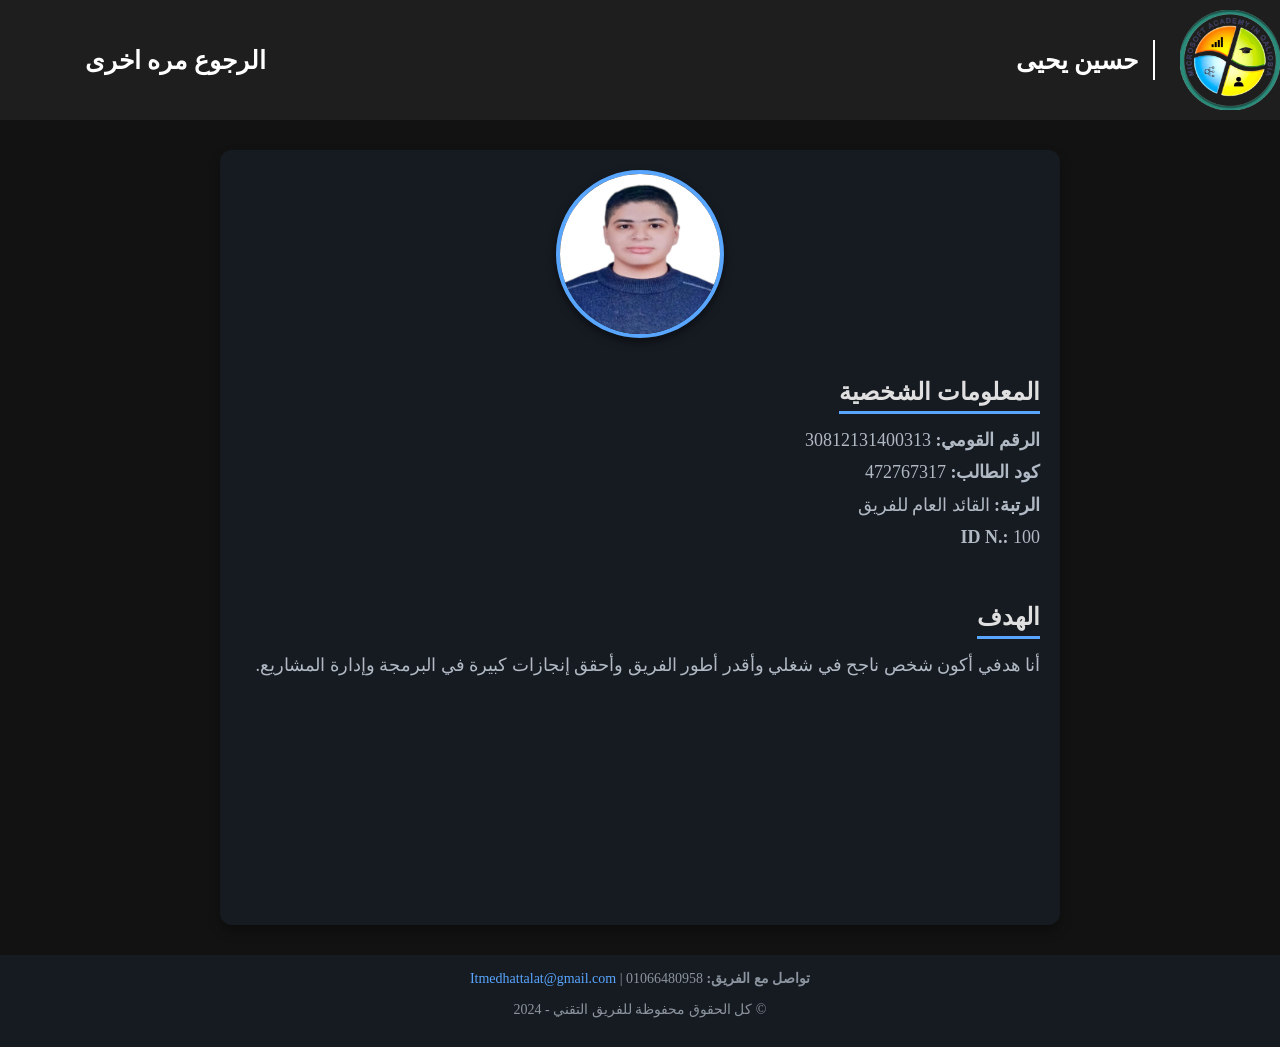
<file: member_100.html>
<!DOCTYPE html>
<html lang="ar">
<head>
    <meta charset="UTF-8">
    <meta name="viewport" content="width=device-width, initial-scale=1.0">
    <title>حسين يحيي حسين احمد - الصفحة الشخصية</title>
    <style>
/* Reset default margin and padding */
body {
  margin: 0;
  padding: 0;
  box-sizing: border-box;
  background-color: #121212;
  color: #e0e0e0;
  direction: rtl;
}

/* Header styling */
header {
  background-color: #1e1e1e;
  /* Light background for the header */
  padding: 10px 0;
  /* Add some padding */
  position: sticky;
}


nav {
  display: flex;
  align-items: center;
  /* Vertically center items */
  justify-content: space-between;
  /* Space between logo/title and links */
}

/* Group logo and title together */
.logo-title {
  display: flex;
  align-items: center;
  /* Vertically center logo and title */
  gap: 10px;
  /* Space between logo and title */
  color: white;
}

.logo-title p {
  border-right: 2px solid white;
  ;
  padding-right: 15px;
  margin-right: 15px;
  height: 40px;
  display: flex;
  align-items: center;
  font-size: 25px;
  color: white;
}

nav img {
  width: 100px;
  /* Adjust logo width */
  height: auto;
  /* Maintain aspect ratio */
}

nav p {
  font-size: 24px;
  /* Large font size for the title */
  font-weight: bold;
  /* Bold text */
  color: white;
  ;
  /* Dark text color */
  margin: 0;
  /* Remove default margin */
}

nav ul {
  list-style: none;
  /* Remove bullet points */
  display: flex;
  /* Display links in a row */
  gap: 20px;
  /* Space between links */
  margin-left: 75px;
}

nav ul li a {
  text-decoration: none;
  /* Remove underline from links */
  color: #333;
  /* Link color */
  font-size: 25px;
  /* Font size */
  font-weight: bold;
  /* Bold text */
  transition: color 0.3s ease;
  margin-left: 10px;
  color: white;
  /* Smooth color transition on hover */
}

nav ul li a:hover {
  color: #4a69bd;
  /* Change color on hover */
}
        .content {
            max-width: 800px;
            margin: 30px auto;
            padding: 20px;
            background: #161b22;
            border-radius: 12px;
            box-shadow: 0 6px 12px rgba(0, 0, 0, 0.3);
            opacity: 0;
            transition: opacity 1s ease-in-out;
        }
        .profile-pic {
            display: block;
            width: 160px;
            height: 160px;
            border-radius: 50%;
            margin: 0 auto 20px;
            border: 4px solid #58a6ff;
            box-shadow: 0 4px 8px rgba(0, 0, 0, 0.5);
            transition: transform 0.3s ease, border-color 0.3s ease;
        }
        .profile-pic:hover {
            transform: scale(1.1);
            border-color: #1f6feb;
        }
        .section {
            margin-bottom: 30px;
            opacity: 0;
            transition: opacity 1s ease-in-out;
        }
        .section h2 {
            font-size: 24px;
            margin-bottom: 10px;
            border-bottom: 3px solid #58a6ff;
            display: inline-block;
            padding-bottom: 5px;
            transition: border-color 0.3s ease;
        }
        .section h2:hover {
            border-color: #1f6feb;
        }
        .section div {
            line-height: 1.8;
            font-size: 18px;
            color: #b1bac4;
        }
        footer {
            text-align: center;
            margin-top: 30px;
            padding: 15px;
            background: #161b22;
            color: #8b949e;
            font-size: 14px;
        }
        footer a {
            color: #58a6ff;
            text-decoration: none;
            transition: color 0.3s ease;
        }
        footer a:hover {
            color: #1f6feb;
        }
    </style>
</head>
<body>
<header>
    <div class="container">
        <nav>
            <div class="logo-title">
                <img src="logo.png" alt="logo">
                <p>حسين يحيى</p>
            </div>
            <ul>
                <li><a href="members.html">الرجوع مره اخرى</a></li>
            </ul>
        </nav>
    </div>
</header>
    <div class="content">
        <img src="member_100.jpg" alt="صورة العضو" class="profile-pic">
        
        <div class="section" id="section1">
            <h2>المعلومات الشخصية</h2>
            <div><strong>الرقم القومي:</strong> 30812131400313</div>
            <div><strong>كود الطالب:</strong> 472767317</div>
            <div><strong>الرتبة:</strong> القائد العام للفريق</div>
            <div><strong>ID N.:</strong> 100</div>
        </div>
        
        <div class="section" id="section2">
            <h2>الهدف</h2>
            <div>
                أنا هدفي أكون شخص ناجح في شغلي وأقدر أطور الفريق وأحقق إنجازات كبيرة في البرمجة وإدارة المشاريع.
            </div>
        </div>

        <div class="section" id="section3">
            <h2>المهارات</h2>
            <div>- شاطر في البرمجة بلغات Python وJavaScript</div>
            <div>- بعرف أشتغل على تصميم واجهات المستخدم (UI/UX)</div>
            <div>- بعرف أنظم وقتي وأحل المشاكل</div>
        </div>
    </div>
    <footer>
        <div><strong>تواصل مع الفريق:</strong> <a href="mailto:Itmedhattalat@gmail.com">Itmedhattalat@gmail.com</a> | 01066480958</div>
        <p>© كل الحقوق محفوظة للفريق التقني - 2024</p>
    </footer>

    <script>
        function showSections() {
            const sections = document.querySelectorAll('.section');
            sections.forEach((section, index) => {
                setTimeout(() => {
                    section.style.opacity = 1;
                }, index * 1000);
            });
        }

        window.onload = function() {
            showSections();
            document.querySelector('.content').style.opacity = 1;
        };
    </script>
</body>
</html>
</file>
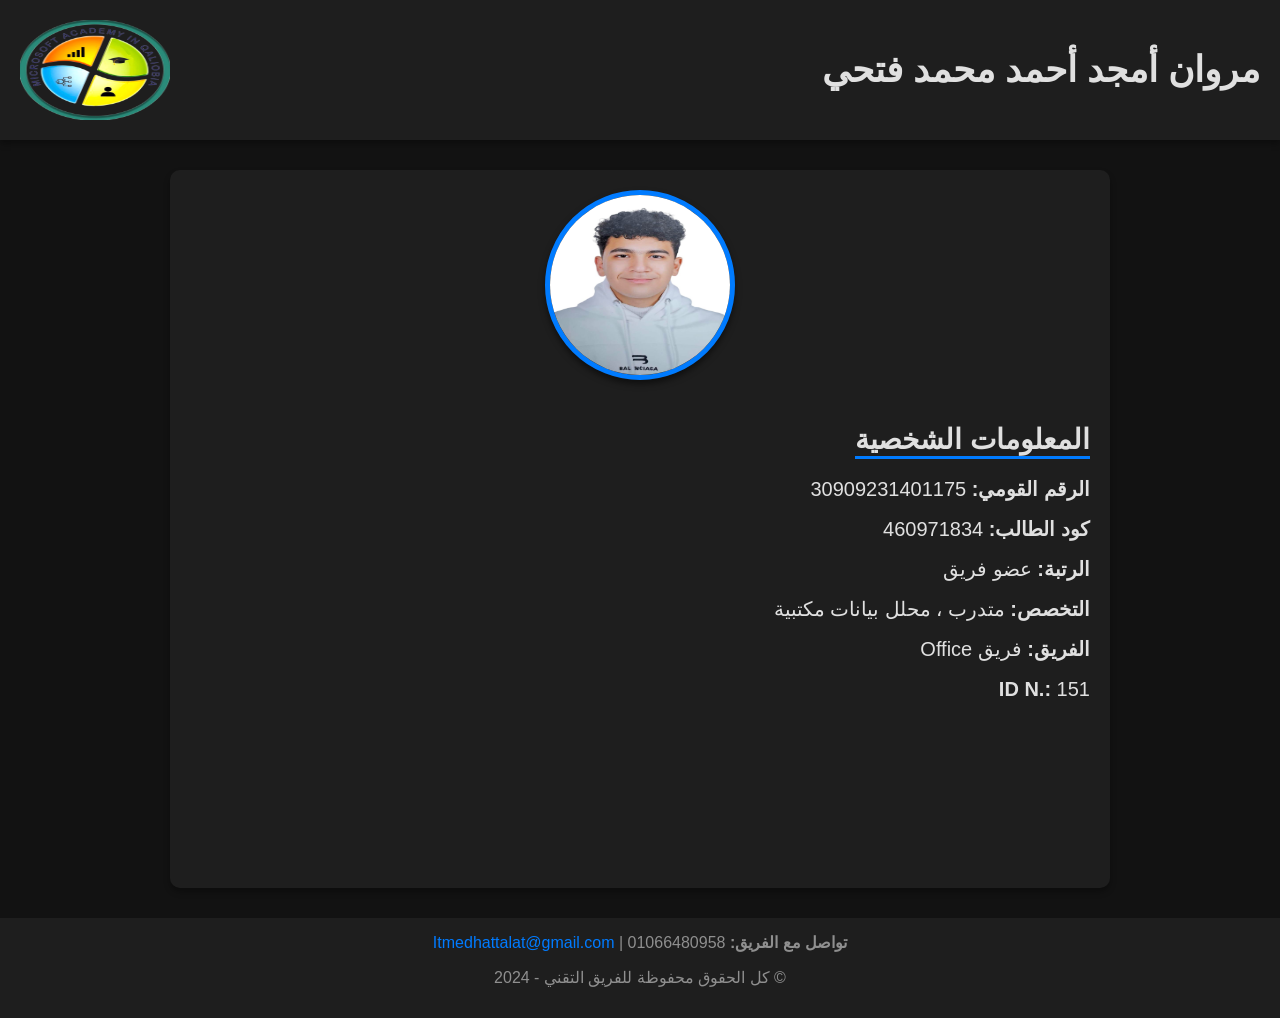
<file: member_151.html>
<!DOCTYPE html>
<html lang="ar">
<head>
    <meta charset="UTF-8">
    <meta name="viewport" content="width=device-width, initial-scale=1.0">
    <title>مروان أمجد أحمد محمد فتحي - الصفحة الشخصية</title>
    <style>
        body {
            font-family: 'Tajawal', sans-serif;
            margin: 0;
            padding: 0;
            direction: rtl;
            background: #121212;
            color: #e0e0e0;
            transition: background-color 0.3s ease-in-out;
        }
        .header {
            display: flex;
            justify-content: space-between;
            align-items: center;
            padding: 20px;
            background: #1e1e1e;
            box-shadow: 0 4px 6px rgba(0, 0, 0, 0.3);
        }
        .header img {
            width: 150px;
            height: 100px;
        }
        .header h1 {
            font-size: 36px;
            margin: 0;
            text-align: center;
        }
        .content {
            max-width: 900px;
            margin: 30px auto;
            padding: 20px;
            background: #1e1e1e;
            border-radius: 10px;
            box-shadow: 0 4px 6px rgba(0, 0, 0, 0.3);
            opacity: 0;
            transition: opacity 1s ease-in-out;
        }
        .profile-pic {
            display: block;
            width: 180px;
            height: 180px;
            border-radius: 50%;
            margin: 0 auto 20px auto;
            border: 5px solid #007BFF;
            box-shadow: 0 4px 6px rgba(0, 0, 0, 0.5);
            transition: transform 0.3s ease, border-color 0.3s ease;
        }
        .profile-pic:hover {
            transform: scale(1.1);
            border-color: #00BFFF;
        }
        .section {
            margin-bottom: 25px;
            opacity: 0;
            transition: opacity 1s ease-in-out;
        }
        .section h2 {
            font-size: 28px;
            margin-bottom: 10px;
            border-bottom: 3px solid #007BFF;
            display: inline-block;
            transition: border-color 0.3s ease;
        }
        .section h2:hover {
            border-color: #00BFFF;
        }
        .section div {
            line-height: 2;
            font-size: 20px;
        }
        footer {
            text-align: center;
            margin-top: 20px;
            padding: 15px;
            background: #1e1e1e;
            color: #8f8f8f;
            font-size: 16px;
        }
        footer a {
            color: #007BFF;
            text-decoration: none;
            transition: color 0.3s ease;
        }
        footer a:hover {
            color: #00BFFF;
        }
    </style>
</head>
<body>
    <header class="header">
        <h1>مروان أمجد أحمد محمد فتحي</h1>
        <img src="logo.png" alt="لوجو الفريق">
    </header>
    <div class="content">
        <img src="member_151.jpg" alt="صورة العضو" class="profile-pic">
        
        <div class="section" id="section1">
            <h2>المعلومات الشخصية</h2>
            <div><strong>الرقم القومي:</strong> 30909231401175</div>
            <div><strong>كود الطالب:</strong> 460971834</div>
            <div><strong>الرتبة:</strong> عضو فريق</div>
            <div><strong>التخصص:</strong> متدرب ، محلل بيانات مكتبية</div>
            <div><strong>الفريق:</strong> فريق Office</div>
            <div><strong>ID N.:</strong> 151</div>
        </div>
        
        <div class="section" id="section2">
            <h2>الهدف</h2>
            <div>
                هدفي هو تطوير مهاراتي في مجال تحليل البيانات المكتبية وأكون جزء فعال في الفريق لدعم وتحقيق أهدافنا.
            </div>
        </div>
    </div>
    <footer>
        <div><strong>تواصل مع الفريق:</strong> <a href="mailto:Itmedhattalat@gmail.com">Itmedhattalat@gmail.com</a> | 01066480958</div>
        <p>© كل الحقوق محفوظة للفريق التقني - 2024</p>
    </footer>

    <script>
        // دالة لإظهار الأقسام بالتتابع
        function showSections() {
            const sections = document.querySelectorAll('.section');
            sections.forEach((section, index) => {
                setTimeout(() => {
                    section.style.opacity = 1;
                }, index * 1500); // كل قسم يظهر بعد 1.5 ثانية من اللي قبله
            });
        }

        // استدعاء الدالة عند تحميل الصفحة
        window.onload = function() {
            showSections();
            document.querySelector('.content').style.opacity = 1;
        };
    </script>
</body>
</html>
</file>
<file: about_team.css>
/* Reset default margin and padding */
body {
  margin: 0;
  padding: 0;
  box-sizing: border-box;
  background-color: #f4f4f4; /* خلفية فاتحة */
  color: #333; /* نص غامق */
}

/* Header styling */
header {
  background-color: #ffffff; /* خلفية بيضاء */
  padding: 10px 0;
  position: sticky;
  top: 0;
  box-shadow: 0 2px 10px rgba(0, 0, 0, 0.1); /* ظل خفيف */
}

nav {
  display: flex;
  align-items: center;
  justify-content: space-between;
}

.logo-title {
  display: flex;
  align-items: center;
  gap: 10px;
  color: #333; /* لون نص داكن */
}

.logo-title p {
  border-right: 2px solid #00f7ff; /* لون حدود أزرق */
  padding-right: 15px;
  margin-right: 15px;
  height: 40px;
  display: flex;
  align-items: center;
  font-size: 35px;
  color: #333; /* لون نص داكن */
}

nav img {
  width: 100px;
  height: auto;
}

nav p {
  font-size: 24px;
  font-weight: bold;
  color: #333; /* لون نص داكن */
  margin: 0;
}

nav ul {
  list-style: none;
  display: flex;
  gap: 20px;
}

nav ul li a {
  text-decoration: none;
  color: #333; /* لون نص داكن */
  font-size: 20px;
  font-weight: bold;
  transition: color 0.3s ease;
  margin-left: 10px;
  display: inline-block;
  padding: 10px 20px;
  background-color: #6a89cc; /* لون أزرق */
  color: #ffffff; /* لون نص أبيض */
  border-radius: 25px;
  margin-top: 10px;
  transition: background-color 0.3s ease, transform 0.3s ease, box-shadow 0.3s ease;
  box-shadow: 0 4px 6px rgba(0, 0, 0, 0.3);
}

nav ul li a:hover {
  background-color: #4a69bd; /* لون أزرق داكن */
  transform: translateY(-2px);
  box-shadow: 0 6px 10px rgba(0, 0, 0, 0.5);
}

/* Main Content */
main {
  margin-top: 20px;
}

section {
  margin-bottom: 40px;
  animation: fadeInUp 1s ease-in-out;
}

section h2 {
  font-size: 2.2em;
  margin-bottom: 20px;
  color: #6a89cc; /* لون أزرق */
  text-align: center;
  animation: fadeIn 1s ease-in-out;
}

/* Workshop Header (Icon + Title) */
.workshop-header {
  display: flex;
  align-items: center;
  gap: 10px;
  margin-bottom: 15px;
  font-size: 20px;
}

.workshop-header img {
  width: 40px;
  height: 40px;
  border-radius: 8px;
}

.workshop-header h3 {
  margin: 0;
  font-size: 24px;
  color: #6a89cc; /* لون أزرق */
}

/* Workshops Grid */
.workshops-grid {
  display: grid;
  grid-template-columns: repeat(auto-fit, minmax(300px, 1fr));
  gap: 20px;
  padding: 20px;
}

.workshop {
  background: #ffffff; /* خلفية بيضاء */
  padding: 20px;
  border-radius: 8px;
  box-shadow: 0 4px 6px rgba(0, 0, 0, 0.1); /* ظل خفيف */
  transition: transform 0.3s ease, box-shadow 0.3s ease;
}

.workshop:hover {
  transform: translateY(-5px);
  box-shadow: 0 8px 12px rgba(106, 137, 204, 0.2); /* ظل أزرق خفيف */
}

.workshop h3 {
  margin-top: 0;
  color: #6a89cc; /* لون أزرق */
  font-size: 20px;
}

.workshop p {
  margin: 10px 0;
  color: #555; /* لون نص داكن */
}

.workshop ul {
  padding-left: 20px;
}

.workshop ul li {
  margin-bottom: 10px;
  color: #555; /* لون نص داكن */
}

.hero {
  display: flex;
  flex-direction: column;
  align-items: center;
  text-align: center;
  padding: 50px 20px;
  background: #ffffff; /* خلفية بيضاء */
  border-radius: 8px;
  box-shadow: 0 4px 6px rgba(0, 0, 0, 0.1); /* ظل خفيف */
  font-size: 30px;
}

.hero h1 {
  font-size: 50px;
  color: #6a89cc; /* لون أزرق */
}

.about {
  background: #ffffff; /* خلفية بيضاء */
  padding: 20px;
  margin-bottom: 20px;
  border-radius: 8px;
  box-shadow: 0 4px 6px rgba(0, 0, 0, 0.1); /* ظل خفيف */
  transition: transform 0.3s ease, box-shadow 0.3s ease;
}

.about:hover {
  transform: translateY(-5px);
  box-shadow: 0 8px 12px rgba(106, 137, 204, 0.2); /* ظل أزرق خفيف */
}

.about h3 {
  margin-top: 0;
  color: #6a89cc; /* لون أزرق */
  font-size: 1.5em;
}

.about p {
  margin: 10px 0;
  color: #555; /* لون نص داكن */
}

.project,
.member {
  background: #ffffff; /* خلفية بيضاء */
  padding: 20px;
  border-radius: 8px;
  margin-bottom: 20px;
  box-shadow: 0 2px 4px rgba(0, 0, 0, 0.1); /* ظل خفيف */
}

strong {
  color: #333; /* لون نص داكن */
}

.workshop h3,
.project h3,
.member h3,
.about {
  color: #6a89cc; /* لون أزرق */
  margin-top: 0;
  font-size: 20px;
}

.workshop p,
.project p,
.member p,
.about {
  margin: 10px 0;
  font-size: 18px;
  line-height: 1.8;
  text-align: justify;
  margin-bottom: 20px;
  font-weight: bold;
}

/* Buttons */
.btn {
  display: inline-block;
  padding: 10px 20px;
  background-color: #6a89cc; /* لون أزرق */
  color: #ffffff; /* لون نص أبيض */
  text-decoration: none;
  border-radius: 5px;
  margin-top: 10px;
  transition: background-color 0.3s ease, transform 0.3s ease, box-shadow 0.3s ease;
  box-shadow: 0 4px 6px rgba(0, 0, 0, 0.3);
  font-size: 17.5px;
}

.btn:hover {
  background-color: #4a69bd; /* لون أزرق داكن */
  transform: translateY(-2px);
  box-shadow: 0 6px 10px rgba(0, 0, 0, 0.5);
}

/* Footer */
footer {
  background: #ffffff; /* خلفية بيضاء */
  padding: 30px 0;
  text-align: center;
  color: #555; /* لون نص داكن */
  margin-top: 40px;
  box-shadow: 0 -4px 10px rgba(0, 0, 0, 0.1); /* ظل خفيف */
  font-family: 'Arial', sans-serif;
}

footer p {
  margin: 0px;
  font-size: 16px;
  line-height: 1.6;
}

footer a {
  color: #6a89cc; /* لون أزرق */
  text-decoration: none;
  transition: color 0.3s ease;
}

footer a:hover {
  color: #4a69bd; /* لون أزرق داكن */
  text-decoration: underline;
}

.container {
  max-width: 1200px;
  margin: 0 auto;
  padding: 0 20px;
}

/* Animations */
@keyframes fadeInUp {
  from {
    opacity: 0;
    transform: translateY(50px);
  }

  to {
    opacity: 1;
    transform: translateY(0);
  }
}

/* Responsive Design */
@media (max-width: 768px) {
  nav {
    float: none;
    text-align: center;
    margin-bottom: 20px;
  }

  .header-content {
    float: none;
    justify-content: center;
    text-align: center;
  }

  .logo {
    margin-left: 0;
  }

  .title h1 {
    font-size: 1.5em;
  }

  .title p {
    font-size: 0.9em;
  }

  section h2 {
    font-size: 1.8em;
  }
}
</file>
<file: about_workshop.css>
body {
  margin: 0;
  padding: 0;
  box-sizing: border-box;
  background-color: #f4f4f4; /* خلفية فاتحة */
  color: #333; /* نص غامق */
}

header {
  background-color: #ffffff; /* خلفية بيضاء */
  padding: 10px 0;
  position: sticky;
  top: 0;
  box-shadow: 0 2px 10px rgba(0, 0, 0, 0.1); /* ظل خفيف */
}

#home {
  font-size: 20px;
  padding: 10px;
}

nav {
  display: flex;
  align-items: center;
  justify-content: space-between;
}

.logo-title {
  display: flex;
  align-items: center;
  gap: 10px;
  color: #333; /* لون نص داكن */
}

.logo-title p {
  border-right: 2px solid #00f7ff; /* لون حدود أزرق */
  padding-right: 15px;
  margin-right: 15px;
  height: 40px;
  display: flex;
  align-items: center;
  font-size: 35px;
  color: #333; /* لون نص داكن */
}

nav img {
  width: 100px;
  height: auto;
}

nav p {
  font-size: 24px;
  font-weight: bold;
  color: #333; /* لون نص داكن */
  margin: 0;
}

nav ul {
  list-style: none;
  display: flex;
  gap: 20px;
}

nav ul li a {
  text-decoration: none;
  color: #333; /* لون نص داكن */
  font-size: 20px;
  font-weight: bold;
  transition: color 0.3s ease;
  margin-left: 10px;
  display: inline-block;
  padding: 10px 20px;
  background-color: #6a89cc; /* لون أزرق */
  color: #ffffff; /* لون نص أبيض */
  border-radius: 25px;
  margin-top: 10px;
  transition: background-color 0.3s ease, transform 0.3s ease, box-shadow 0.3s ease;
  box-shadow: 0 4px 6px rgba(0, 0, 0, 0.3);
  padding: 8px 18px;
}

nav ul li a:hover {
  background-color: #4a69bd; /* لون أزرق داكن */
  transform: translateY(-2px);
  box-shadow: 0 6px 10px rgba(0, 0, 0, 0.5);
}

main {
  padding: 40px 0;
  margin-top: 20px;
}

#workshops {
  background-color: #ffffff; /* خلفية بيضاء */
  padding: 30px;
  border-radius: 12px;
  margin-bottom: 40px;
  box-shadow: 0 4px 8px rgba(0, 0, 0, 0.1); /* ظل خفيف */
}

.workshop h2 {
  font-size: 2.5em;
  color: #6a89cc; /* لون أزرق */
  text-align: center;
  margin-bottom: 30px;
  animation: fadeIn 1s ease-in-out;
}

.workshop-info {
  margin-bottom: 25px;
  padding: 20px;
  background-color: #f9f9f9; /* خلفية فاتحة */
  border-radius: 8px;
  box-shadow: 0 4px 8px rgba(0, 0, 0, 0.1); /* ظل خفيف */
  transition: transform 0.3s ease, box-shadow 0.3s ease;
}

.workshop-info:hover {
  transform: translateY(-5px);
  box-shadow: 0 8px 16px rgba(106, 137, 204, 0.2); /* ظل أزرق خفيف */
}

.workshop-info h3 {
  font-size: 1.5em;
  color: #6a89cc; /* لون أزرق */
  margin-bottom: 15px;
}

.workshop-info p {
  font-size: 18px;
  color: #555; /* لون نص داكن */
  margin: 10px 0;
  line-height: 1.8;
}

.workshop-info ul {
  padding-left: 20px;
}

.workshop-info ul li {
  font-size: 16px;
  color: #555; /* لون نص داكن */
  margin-bottom: 10px;
}

.workshop-info strong {
  color: #333; /* لون نص داكن */
}

section {
  margin-bottom: 40px;
  animation: fadeInUp 1s ease-in-out;
}

section h2 {
  font-size: 2.2em;
  margin-bottom: 20px;
  color: #6a89cc; /* لون أزرق */
  text-align: center;
  animation: fadeIn 1s ease-in-out;
}

.workshop-header {
  display: flex;
  align-items: center;
  gap: 10px;
  margin-bottom: 15px;
  font-size: 20px;
}

.workshop-header img {
  width: 40px;
  height: 40px;
  border-radius: 8px;
}

.workshop-header h3 {
  margin: 0;
  font-size: 24px;
  color: #6a89cc; /* لون أزرق */
  font-size: 25px;
}

.workshop {
  background: #ffffff; /* خلفية بيضاء */
  padding: 20px;
  margin-bottom: 20px;
  border-radius: 8px;
  box-shadow: 0 4px 6px rgba(0, 0, 0, 0.1); /* ظل خفيف */
  transition: transform 0.3s ease, box-shadow 0.3s ease;
}

.workshop:hover {
  transform: translateY(-5px);
  box-shadow: 0 8px 12px rgba(106, 137, 204, 0.2); /* ظل أزرق خفيف */
}

.workshop h3 {
  margin-top: 0;
  color: #6a89cc; /* لون أزرق */
  font-size: 20px;
}

.workshop p {
  margin: 10px 0;
  color: #555; /* لون نص داكن */
}

.workshop ul {
  padding-left: 20px;
}

.workshop ul li {
  margin-bottom: 10px;
  color: #555; /* لون نص داكن */
}

.about {
  background: #ffffff; /* خلفية بيضاء */
  padding: 20px;
  margin-bottom: 20px;
  border-radius: 8px;
  box-shadow: 0 4px 6px rgba(0, 0, 0, 0.1); /* ظل خفيف */
  transition: transform 0.3s ease, box-shadow 0.3s ease;
}

.about:hover {
  transform: translateY(-5px);
  box-shadow: 0 8px 12px rgba(106, 137, 204, 0.2); /* ظل أزرق خفيف */
}

.about h3 {
  margin-top: 0;
  color: #6a89cc; /* لون أزرق */
  font-size: 1.5em;
}

.about p {
  margin: 10px 0;
  color: #555; /* لون نص داكن */
}

.about ul {
  padding-left: 20px;
}

.about ul li {
  margin-bottom: 10px;
  color: #555; /* لون نص داكن */
}

.project,
.member {
  background: #f9f9f9; /* خلفية فاتحة */
  padding: 20px;
  border-radius: 8px;
  margin-bottom: 20px;
  box-shadow: 0 2px 4px rgba(0, 0, 0, 0.1); /* ظل خفيف */
}

strong {
  color: #333; /* لون نص داكن */
}

.workshop h3,
.project h3,
.member h3,
.about {
  color: #6a89cc; /* لون أزرق */
  margin-top: 0;
  font-size: 20px;
}

.workshop p,
.project p,
.member p,
.about {
  margin: 10px 0;
  font-size: 18px;
  line-height: 1.8;
  text-align: justify;
  margin-bottom: 20px;
  font-weight: bold;
}

.btn {
  display: inline-block;
  padding: 10px 20px;
  background-color: #6a89cc; /* لون أزرق */
  color: #ffffff; /* لون نص أبيض */
  text-decoration: none;
  border-radius: 5px;
  margin-top: 10px;
  transition: background-color 0.3s ease, transform 0.3s ease, box-shadow 0.3s ease;
  box-shadow: 0 4px 6px rgba(0, 0, 0, 0.3);
  font-size: 17.5px;
}

.btn:hover {
  background-color: #4a69bd; /* لون أزرق داكن */
  transform: translateY(-2px);
  box-shadow: 0 6px 10px rgba(0, 0, 0, 0.5);
}

footer {
  background: #ffffff; /* خلفية بيضاء */
  padding: 30px 0;
  text-align: center;
  color: #555; /* لون نص داكن */
  margin-top: 40px;
  box-shadow: 0 -4px 10px rgba(0, 0, 0, 0.1); /* ظل خفيف */
  font-family: 'Arial', sans-serif;
}

footer p {
  margin: 0px;
  font-size: 16px;
  line-height: 1.6;
}

footer a {
  color: #6a89cc; /* لون أزرق */
  text-decoration: none;
  transition: color 0.3s ease;
}

footer a:hover {
  color: #4a69bd; /* لون أزرق داكن */
  text-decoration: underline;
}

.container {
  width: 90%;
  max-width: 1200px;
  margin: 0 auto;
  text-align: center; /* محاذاة النص في المنتصف */
}

@keyframes fadeInUp {
  from {
    opacity: 0;
    transform: translateY(50px);
  }

  to {
    opacity: 1;
    transform: translateY(0);
  }
}

@media (max-width: 768px) {
  nav {
    float: none;
    text-align: center;
    margin-bottom: 20px;
  }

  .header-content {
    float: none;
    justify-content: center;
    text-align: center;
  }

  .logo {
    margin-left: 0;
  }

  .title h1 {
    font-size: 1.5em;
  }

  .title p {
    font-size: 0.9em;
  }

  section h2 {
    font-size: 1.8em;
  }
}

@keyframes fadeIn {
  from {
    opacity: 0;
  }

  to {
    opacity: 1;
  }
}

@keyframes fadeInUp {
  from {
    opacity: 0;
    transform: translateY(20px);
  }

  to {
    opacity: 1;
    transform: translateY(0);
  }
}

@media (max-width: 768px) {
  nav {
    display: flex;
    flex-direction: column;
    align-items: center;
    padding: 10px;
    text-align: center;
  }

  .logo-title {
    display: flex;
    flex-direction: column;
    align-items: center;
    gap: 5px;
  }

  .logo-title img {
    width: 150px;
  }

  .logo-title p {
    font-size: 35px;
    border: none;
    padding: 0;
    margin: 0;
  }

  nav ul {
    display: flex;
    flex-direction: column;
    align-items: center;
    gap: 10px;
    padding: 0;
  }

  nav ul li a {
    font-size: 16px;
    padding: 8px 18px;
  }

  .workshop h2 {
    font-size: 2em;
  }

  .workshop-info {
    padding: 15px;
  }

  .workshop-info h3 {
    font-size: 1.3em;
  }

  .workshop-info p,
  .workshop-info ul li {
    font-size: 16px;
  }

  .btn {
    font-size: 16px;
    padding: 10px 20px;
  }
}
</file>
